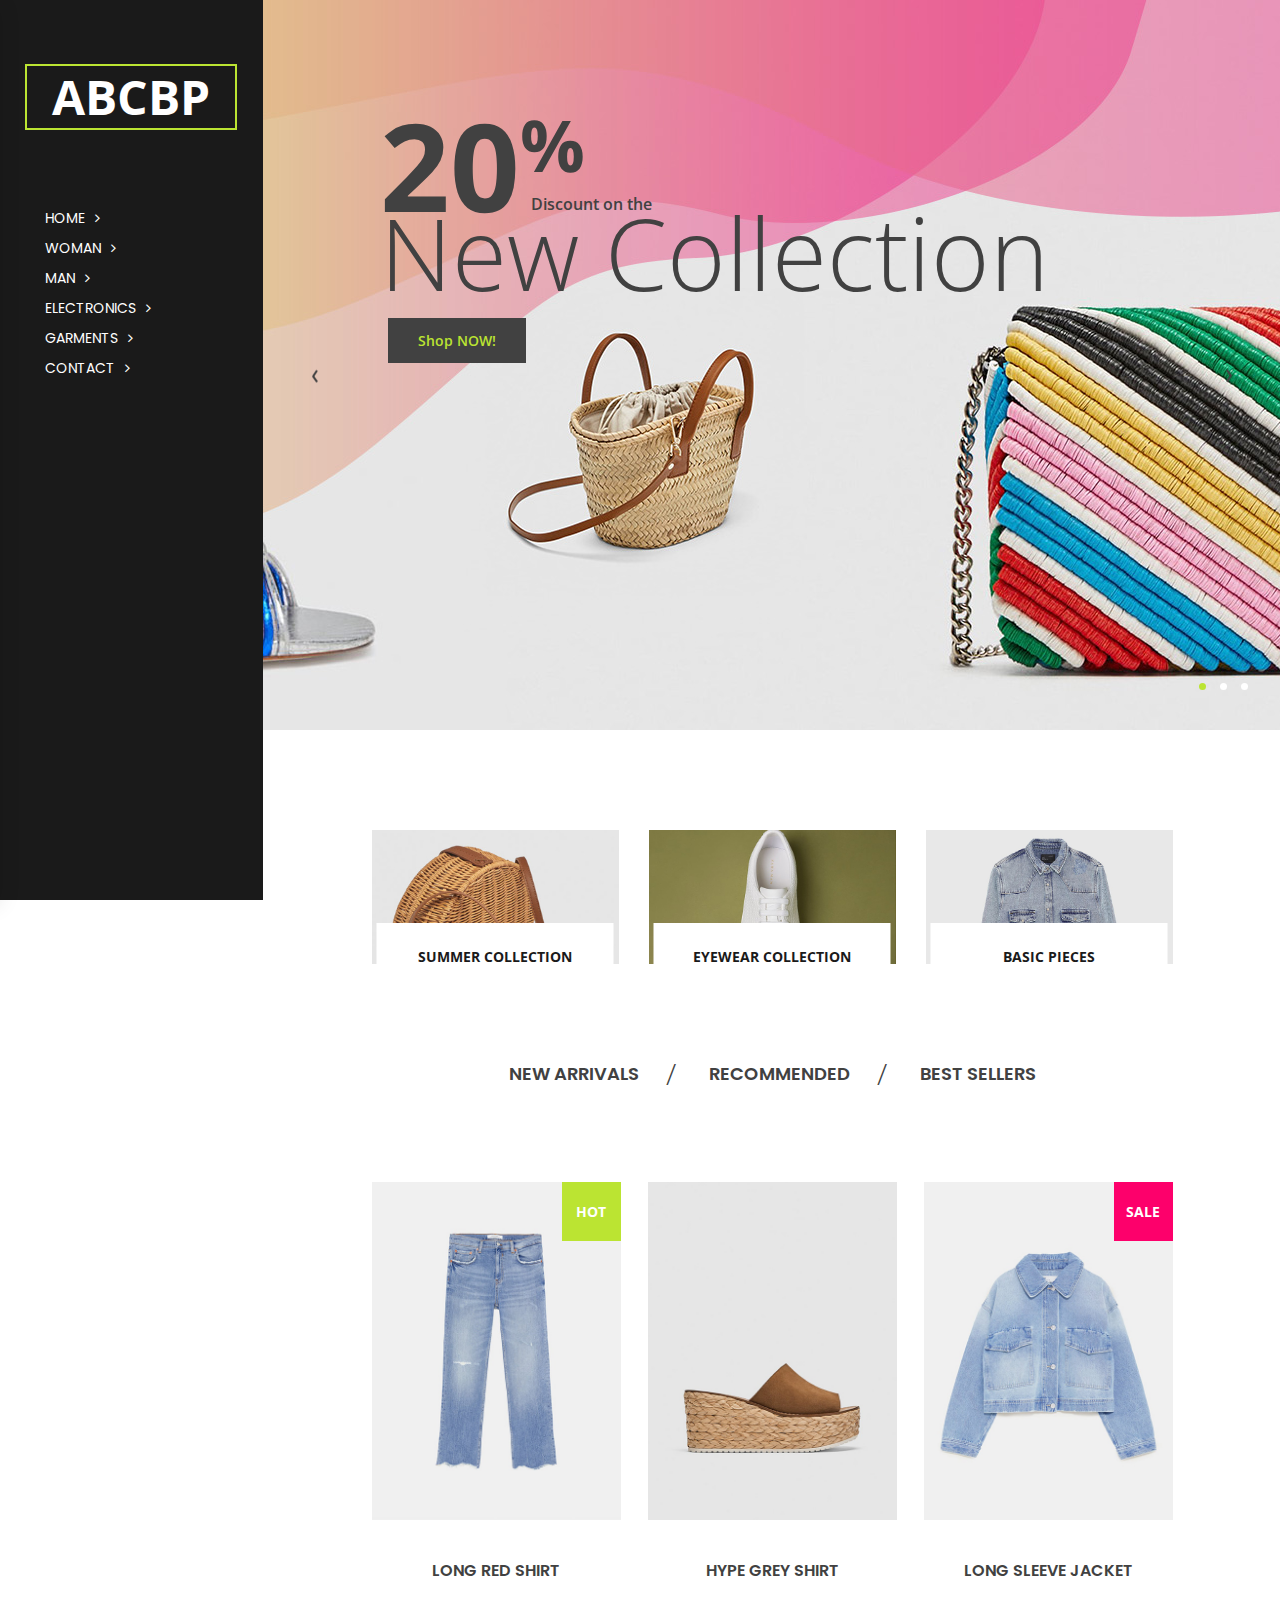
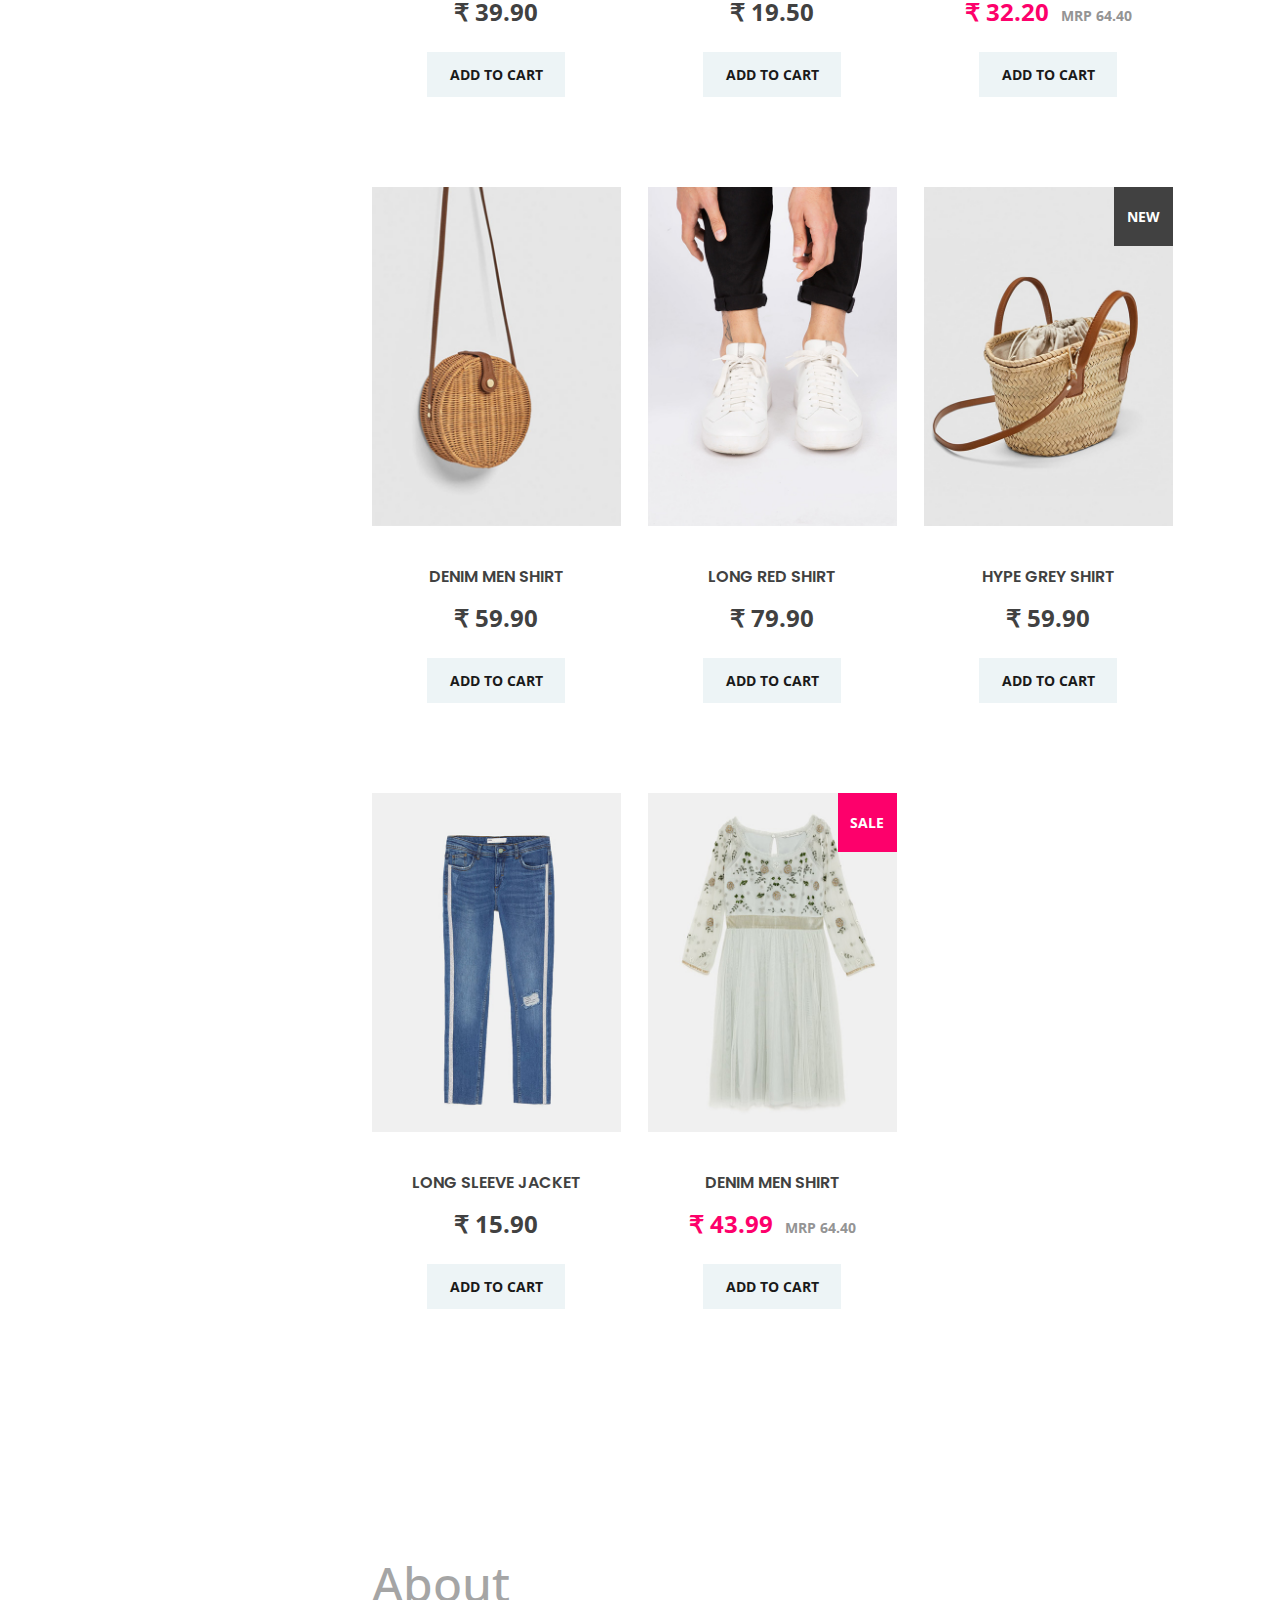
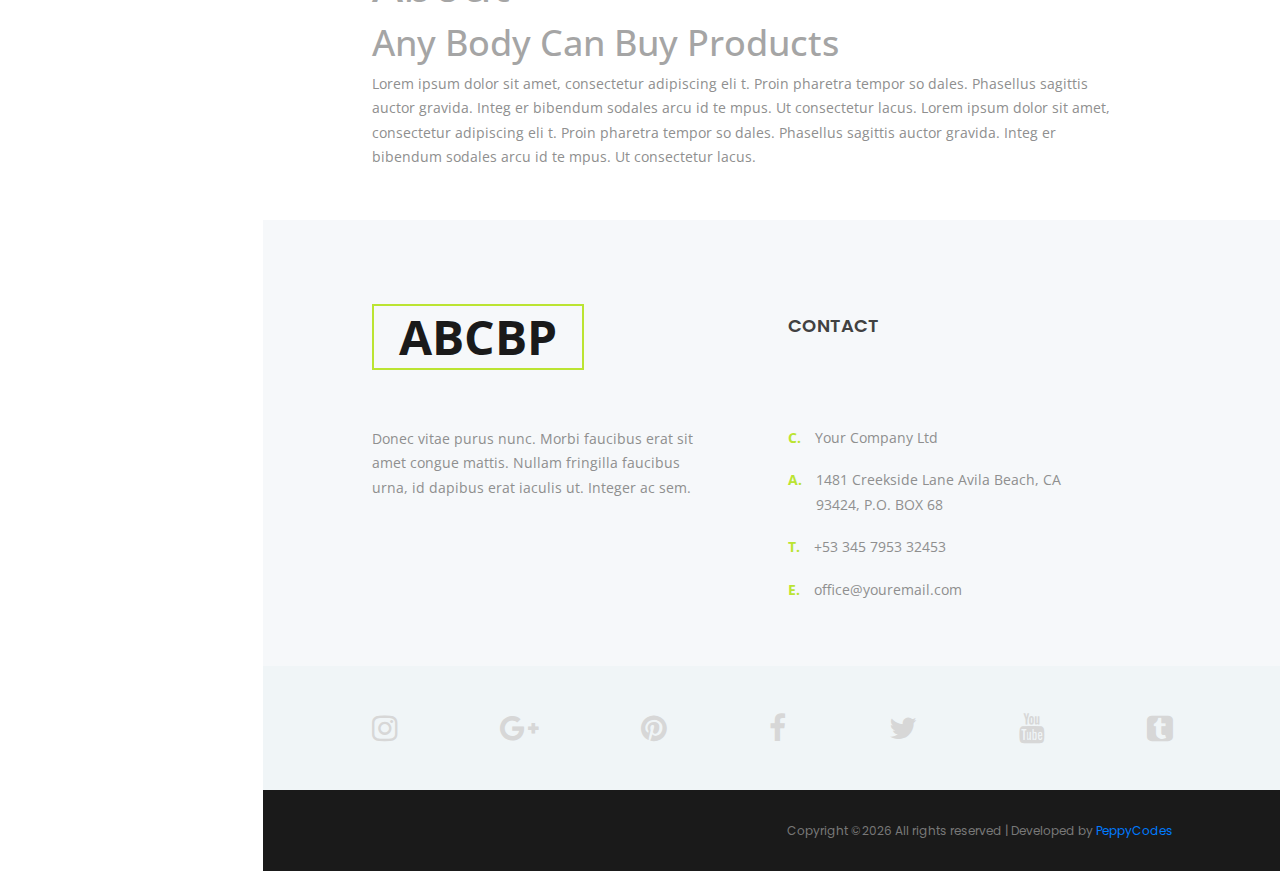
<file: phase1/index.html>
<!DOCTYPE html>
<html lang="en">
<head>
    <title>ABCBP | Any Body Can Buy Producs</title>
    <meta charset="utf-8">
    <meta http-equiv="X-UA-Compatible" content="IE=edge">
    <meta name="description" content="Any Body Can Buy Products">
    <meta name="viewport" content="width=device-width, initial-scale=1">
    <link rel="stylesheet" type="text/css" href="styles/bootstrap-4.1.3/bootstrap.css">
    <link href="plugins/font-awesome-4.7.0/css/font-awesome.min.css" rel="stylesheet" type="text/css">
    <link rel="stylesheet" type="text/css" href="plugins/OwlCarousel2-2.2.1/owl.carousel.css">
    <link rel="stylesheet" type="text/css" href="plugins/OwlCarousel2-2.2.1/owl.theme.default.css">
    <link rel="stylesheet" type="text/css" href="plugins/OwlCarousel2-2.2.1/animate.css">
    <link rel="stylesheet" type="text/css" href="styles/main_styles.css">
    <link rel="stylesheet" type="text/css" href="styles/responsive.css">
<!--    <link rel="stylesheet" type="text/css" href="styles/blog.css">
    <link rel="stylesheet" type="text/css" href="styles/blog_responsive.css">-->
</head>
<body>

<div class="super_container">

    <!-- Header -->

    <header class="header">
        <div class="header_content d-flex flex-row align-items-center justify-content-start">

            <!-- Hamburger -->
            <div class="hamburger menu_mm"><i class="fa fa-bars menu_mm" aria-hidden="true"></i></div>

            <!-- Logo -->
            <div class="header_logo">
                <a href="#">
                    <div><span>ABCBP</span></div>
                </a>
            </div>

            <!-- Navigation -->
            <nav class="header_nav">
                <ul class="d-flex flex-row align-items-center justify-content-start">
                    <li><a href="index.html">home</a></li>
                    <li><a href="#">woman</a></li>
                    <li><a href="#">man</a></li>
                    <li><a href="#">electronics</a></li>
                    <li><a href="#">garments</a></li>
                    <li><a href="#">contact</a></li>
                </ul>
            </nav>


        </div>
    </header>

    <!-- Menu -->

    <div class="menu d-flex flex-column align-items-start justify-content-start menu_mm trans_400">
        <div class="menu_close_container">
            <div class="menu_close">
                <div></div>
                <div></div>
            </div>
        </div>
        <div class="menu_top d-flex flex-row align-items-center justify-content-start">


        </div>
        <nav class="menu_nav">
            <ul class="menu_mm">
                <li class="menu_mm"><a href="index.html">home</a></li>
                <li class="menu_mm"><a href="#">woman</a></li>
                <li class="menu_mm"><a href="#">man</a></li>
                <li class="menu_mm"><a href="#">electronics</a></li>
                <li class="menu_mm"><a href="#">garments</a></li>
                <li class="menu_mm"><a href="#">contact</a></li>
            </ul>
        </nav>
        <div class="menu_extra">
            <div class="menu_social">
                <ul>
                    <li><a href="#"><i class="fa fa-pinterest" aria-hidden="true"></i></a></li>
                    <li><a href="#"><i class="fa fa-facebook" aria-hidden="true"></i></a></li>
                    <li><a href="#"><i class="fa fa-instagram" aria-hidden="true"></i></a></li>
                    <li><a href="#"><i class="fa fa-twitter" aria-hidden="true"></i></a></li>
                </ul>
            </div>
        </div>
    </div>

    <!-- Sidebar -->

    <div class="sidebar">

        <!-- Info -->

        <!-- Logo -->
        <div class="sidebar_logo">
            <a href="#">
                <div><span>ABCBP</span></div>
            </a>
        </div>

        <!-- Sidebar Navigation -->
        <nav class="sidebar_nav">
            <ul>
                <li><a href="index.html">home<i class="fa fa-angle-right" aria-hidden="true"></i></a></li>
                <li><a href="#">woman<i class="fa fa-angle-right" aria-hidden="true"></i></a></li>
                <li><a href="#">man<i class="fa fa-angle-right" aria-hidden="true"></i></a></li>
                <li><a href="#">electronics<i class="fa fa-angle-right" aria-hidden="true"></i></a></li>
                <li><a href="#">garments<i class="fa fa-angle-right" aria-hidden="true"></i></a></li>
                <li><a href="#">contact<i class="fa fa-angle-right" aria-hidden="true"></i></a></li>
            </ul>
        </nav>


    </div>

    <!-- Home -->

    <div class="home">

        <!-- Home Slider -->
        <div class="home_slider_container">
            <div class="owl-carousel owl-theme home_slider">

                <!-- Slide -->
                <div class="owl-item">
                    <div class="background_image" style="background-image:url(images/home_slider_1.jpg)"></div>
                    <div class="home_content_container">
                        <div class="home_content">
                            <div class="home_discount d-flex flex-row align-items-end justify-content-start">
                                <div class="home_discount_num">20</div>
                                <div class="home_discount_text">Discount on the</div>
                            </div>
                            <div class="home_title">New Collection</div>
                            <div class="button button_1 home_button trans_200"><a href="#">Shop NOW!</a>
                            </div>
                        </div>
                    </div>
                </div>

                <!-- Slide -->
                <div class="owl-item">
                    <div class="background_image" style="background-image:url(images/home_slider_1.jpg)"></div>
                    <div class="home_content_container">
                        <div class="home_content">
                            <div class="home_discount d-flex flex-row align-items-end justify-content-start">
                                <div class="home_discount_num">20</div>
                                <div class="home_discount_text">Discount on the</div>
                            </div>
                            <div class="home_title">New Collection</div>
                            <div class="button button_1 home_button trans_200"><a href="#">Shop NOW!</a>
                            </div>
                        </div>
                    </div>
                </div>

                <!-- Slide -->
                <div class="owl-item">
                    <div class="background_image" style="background-image:url(images/home_slider_1.jpg)"></div>
                    <div class="home_content_container">
                        <div class="home_content">
                            <div class="home_discount d-flex flex-row align-items-end justify-content-start">
                                <div class="home_discount_num">20</div>
                                <div class="home_discount_text">Discount on the</div>
                            </div>
                            <div class="home_title">New Collection</div>
                            <div class="button button_1 home_button trans_200"><a href="#">Shop NOW!</a>
                            </div>
                        </div>
                    </div>
                </div>

            </div>

            <!-- Home Slider Navigation -->
            <div class="home_slider_nav home_slider_prev trans_200">
                <div class=" d-flex flex-column align-items-center justify-content-center"><img src="images/prev.png"
                                                                                                alt=""></div>
            </div>
            <div class="home_slider_nav home_slider_next trans_200">
                <div class=" d-flex flex-column align-items-center justify-content-center"><img src="images/next.png"
                                                                                                alt=""></div>
            </div>

        </div>
    </div>

    <!-- Boxes -->

    <div class="boxes">
        <div class="section_container">
            <div class="container">
                <div class="row">

                    <!-- Box -->
                    <div class="col-lg-4 box_col">
                        <div class="box">
                            <div class="box_image"><img src="images/box_1.jpg" alt=""></div>
                            <div class="box_title trans_200"><a href="#">summer collection</a></div>
                        </div>
                    </div>

                    <!-- Box -->
                    <div class="col-lg-4 box_col">
                        <div class="box">
                            <div class="box_image"><img src="images/box_2.jpg" alt=""></div>
                            <div class="box_title trans_200"><a href="#">eyewear collection</a></div>
                        </div>
                    </div>

                    <!-- Box -->
                    <div class="col-lg-4 box_col">
                        <div class="box">
                            <div class="box_image"><img src="images/box_3.jpg" alt=""></div>
                            <div class="box_title trans_200"><a href="#">basic pieces</a></div>
                        </div>
                    </div>

                </div>
            </div>
        </div>
    </div>

    <!-- Categories -->

    <div class="categories">
        <div class="section_container">
            <div class="container">
                <div class="row">
                    <div class="col text-center">
                        <div class="categories_list_container">
                            <ul class="categories_list d-flex flex-row align-items-center justify-content-start">
                                <li><a href="#">new arrivals</a></li>
                                <li><a href="#">recommended</a></li>
                                <li><a href="#">best sellers</a></li>
                            </ul>
                        </div>
                    </div>
                </div>
            </div>
        </div>
    </div>

    <!-- Products -->

    <div class="products">
        <div class="section_container">
            <div class="container">
                <div class="row">
                    <div class="col">
                        <div class="products_container grid">

                            <!-- Product -->
                            <div class="product grid-item hot">
                                <div class="product_inner">
                                    <div class="product_image">
                                        <img src="images/product_1.jpg" alt="">
                                        <div class="product_tag">hot</div>
                                    </div>
                                    <div class="product_content text-center">
                                        <div class="product_title"><a href="#">long red shirt</a></div>
                                        <div class="product_price">&#x20B9 39.90</div>
                                        <div class="product_button ml-auto mr-auto trans_200"><a href="#">add to
                                            cart</a></div>
                                    </div>
                                </div>
                            </div>

                            <!-- Product -->
                            <div class="product grid-item">
                                <div class="product_inner">
                                    <div class="product_image"><img src="images/product_2.jpg" alt=""></div>
                                    <div class="product_content text-center">
                                        <div class="product_title"><a href="#">hype grey shirt</a></div>
                                        <div class="product_price">&#x20B9 19.50</div>
                                        <div class="product_button ml-auto mr-auto trans_200"><a href="#">add to
                                            cart</a></div>
                                    </div>
                                </div>
                            </div>

                            <!-- Product -->
                            <div class="product grid-item sale">
                                <div class="product_inner">
                                    <div class="product_image">
                                        <img src="images/product_3.jpg" alt="">
                                        <div class="product_tag">sale</div>
                                    </div>
                                    <div class="product_content text-center">
                                        <div class="product_title"><a href="#">long sleeve jacket</a></div>
                                        <div class="product_price">&#x20B9 32.20<span>MRP 64.40</span></div>
                                        <div class="product_button ml-auto mr-auto trans_200"><a href="#">add to
                                            cart</a></div>
                                    </div>
                                </div>
                            </div>

                            <!-- Product -->
                            <div class="product grid-item">
                                <div class="product_inner">
                                    <div class="product_image">
                                        <img src="images/product_4.jpg" alt="">
                                    </div>
                                    <div class="product_content text-center">
                                        <div class="product_title"><a href="#">denim men shirt</a></div>
                                        <div class="product_price">&#x20B9 59.90</div>
                                        <div class="product_button ml-auto mr-auto trans_200"><a href="#">add to
                                            cart</a></div>
                                    </div>
                                </div>
                            </div>

                            <!-- Product -->
                            <div class="product grid-item">
                                <div class="product_inner">
                                    <div class="product_image">
                                        <img src="images/product_5.jpg" alt="">
                                    </div>
                                    <div class="product_content text-center">
                                        <div class="product_title"><a href="#">long red shirt</a></div>
                                        <div class="product_price">&#x20B9 79.90</div>
                                        <div class="product_button ml-auto mr-auto trans_200"><a href="#">add to
                                            cart</a></div>
                                    </div>
                                </div>
                            </div>

                            <!-- Product -->
                            <div class="product grid-item new">
                                <div class="product_inner">
                                    <div class="product_image">
                                        <img src="images/product_6.jpg" alt="">
                                        <div class="product_tag">new</div>
                                    </div>
                                    <div class="product_content text-center">
                                        <div class="product_title"><a href="#">hype grey shirt</a></div>
                                        <div class="product_price">&#x20B9 59.90</div>
                                        <div class="product_button ml-auto mr-auto trans_200"><a href="#">add to
                                            cart</a></div>
                                    </div>
                                </div>
                            </div>

                            <!-- Product -->
                            <div class="product grid-item">
                                <div class="product_inner">
                                    <div class="product_image">
                                        <img src="images/product_7.jpg" alt="">
                                    </div>
                                    <div class="product_content text-center">
                                        <div class="product_title"><a href="#">long sleeve jacket</a></div>
                                        <div class="product_price">&#x20B9 15.90</div>
                                        <div class="product_button ml-auto mr-auto trans_200"><a href="#">add to
                                            cart</a></div>
                                    </div>
                                </div>
                            </div>

                            <!-- Product -->
                            <div class="product grid-item sale">
                                <div class="product_inner">
                                    <div class="product_image">
                                        <img src="images/product_8.jpg" alt="">
                                        <div class="product_tag">sale</div>
                                    </div>
                                    <div class="product_content text-center">
                                        <div class="product_title"><a href="#">denim men shirt</a></div>
                                        <div class="product_price">&#x20B9 43.99<span>MRP 64.40</span></div>
                                        <div class="product_button ml-auto mr-auto trans_200"><a href="#">add to
                                            cart</a></div>
                                    </div>
                                </div>
                            </div>

                        </div>
                    </div>
                </div>
            </div>
        </div>
    </div>


    <!-- Blog -->

    <div class="blog">
        <div class="section_container">
            <div class="container">
                <div class="row">
                    <div class="col">


                        <div class=" footer_col">
                            <div class="footer_about">
                                <!-- Logo -->

                                <div class="footer_about_text">
                                    <h1>About</h1>
                                    <h2>Any Body Can Buy Products</h2>
                                    <p>Lorem ipsum dolor sit amet, consectetur adipiscing eli t. Proin pharetra tempor so dales. Phasellus sagittis auctor gravida. Integ er bibendum sodales arcu id te mpus. Ut consectetur lacus. Lorem ipsum dolor sit amet, consectetur adipiscing eli t. Proin pharetra tempor so dales. Phasellus sagittis auctor gravida. Integ er bibendum sodales arcu id te mpus. Ut consectetur lacus.</p>
                                </div>
                                <div class="cards">
                                    <!--          <ul class="d-flex flex-row align-items-center justify-content-start">
                                                  <li><a href="#"><img src="images/card_1.jpg" alt=""></a></li>
                                                  <li><a href="#"><img src="images/card_2.jpg" alt=""></a></li>
                                                  <li><a href="#"><img src="images/card_3.jpg" alt=""></a></li>
                                                  <li><a href="#"><img src="images/card_4.jpg" alt=""></a></li>
                                                  <li><a href="#"><img src="images/card_5.jpg" alt=""></a></li>
                                              </ul>-->
                                </div>
                            </div>
                        </div>

                    </div>
                </div>

            </div>
        </div>
    </div>


    <!-- Footer -->

    <footer class="footer">
        <div class="footer_content">
            <div class="section_container">
                <div class="container">
                    <div class="row">

                        <!-- About -->
                        <div class="col-xxl-5 col-md-6 footer_col">
                            <div class="footer_about">
                                <!-- Logo -->
                                <div class="footer_logo">
                                    <a href="#">
                                        <div><span>ABCBP</span></div>
                                    </a>
                                </div>
                                <div class="footer_about_text">
                                    <p>Donec vitae purus nunc. Morbi faucibus erat sit amet congue mattis. Nullam
                                        fringilla faucibus urna, id dapibus erat iaculis ut. Integer ac sem.</p>
                                </div>
                                <div class="cards">
                                    <!--          <ul class="d-flex flex-row align-items-center justify-content-start">
                                                  <li><a href="#"><img src="images/card_1.jpg" alt=""></a></li>
                                                  <li><a href="#"><img src="images/card_2.jpg" alt=""></a></li>
                                                  <li><a href="#"><img src="images/card_3.jpg" alt=""></a></li>
                                                  <li><a href="#"><img src="images/card_4.jpg" alt=""></a></li>
                                                  <li><a href="#"><img src="images/card_5.jpg" alt=""></a></li>
                                              </ul>-->
                                </div>
                            </div>
                        </div>


                        <!-- Contact -->
                        <div class="col-xxl-6 col-md-6 footer_col">
                            <div class="footer_contact">
                                <div class="footer_title">contact</div>
                                <div class="footer_contact_list">
                                    <ul>
                                        <li class="d-flex flex-row align-items-start justify-content-start">
                                            <span>C.</span>
                                            <div>Your Company Ltd</div>
                                        </li>
                                        <li class="d-flex flex-row align-items-start justify-content-start">
                                            <span>A.</span>
                                            <div>1481 Creekside Lane Avila Beach, CA 93424, P.O. BOX 68</div>
                                        </li>
                                        <li class="d-flex flex-row align-items-start justify-content-start">
                                            <span>T.</span>
                                            <div>+53 345 7953 32453</div>
                                        </li>
                                        <li class="d-flex flex-row align-items-start justify-content-start">
                                            <span>E.</span>
                                            <div>office@youremail.com</div>
                                        </li>
                                    </ul>
                                </div>
                            </div>
                        </div>
                    </div>
                </div>
            </div>
        </div>

        <!-- Social -->
        <div class="footer_social">
            <div class="section_container">
                <div class="container">
                    <div class="row">
                        <div class="col">
                            <div class="footer_social_container d-flex flex-row align-items-center justify-content-between">
                                <!-- Instagram -->
                                <a href="#">
                                    <div class="footer_social_item d-flex flex-row align-items-center justify-content-start">
                                        <div class="footer_social_icon"><i class="fa fa-instagram"
                                                                           aria-hidden="true"></i></div>
                                        <div class="footer_social_title">instagram</div>
                                    </div>
                                </a>
                                <!-- Google + -->
                                <a href="#">
                                    <div class="footer_social_item d-flex flex-row align-items-center justify-content-start">
                                        <div class="footer_social_icon"><i class="fa fa-google-plus"
                                                                           aria-hidden="true"></i></div>
                                        <div class="footer_social_title">google +</div>
                                    </div>
                                </a>
                                <!-- Pinterest -->
                                <a href="#">
                                    <div class="footer_social_item d-flex flex-row align-items-center justify-content-start">
                                        <div class="footer_social_icon"><i class="fa fa-pinterest"
                                                                           aria-hidden="true"></i></div>
                                        <div class="footer_social_title">pinterest</div>
                                    </div>
                                </a>
                                <!-- Facebook -->
                                <a href="#">
                                    <div class="footer_social_item d-flex flex-row align-items-center justify-content-start">
                                        <div class="footer_social_icon"><i class="fa fa-facebook"
                                                                           aria-hidden="true"></i></div>
                                        <div class="footer_social_title">facebook</div>
                                    </div>
                                </a>
                                <!-- Twitter -->
                                <a href="#">
                                    <div class="footer_social_item d-flex flex-row align-items-center justify-content-start">
                                        <div class="footer_social_icon"><i class="fa fa-twitter" aria-hidden="true"></i>
                                        </div>
                                        <div class="footer_social_title">twitter</div>
                                    </div>
                                </a>
                                <!-- YouTube -->
                                <a href="#">
                                    <div class="footer_social_item d-flex flex-row align-items-center justify-content-start">
                                        <div class="footer_social_icon"><i class="fa fa-youtube" aria-hidden="true"></i>
                                        </div>
                                        <div class="footer_social_title">youtube</div>
                                    </div>
                                </a>
                                <!-- Tumblr -->
                                <a href="#">
                                    <div class="footer_social_item d-flex flex-row align-items-center justify-content-start">
                                        <div class="footer_social_icon"><i class="fa fa-tumblr-square"
                                                                           aria-hidden="true"></i></div>
                                        <div class="footer_social_title">tumblr</div>
                                    </div>
                                </a>
                            </div>
                        </div>
                    </div>
                </div>
            </div>
        </div>

        <!-- Credits -->
        <div class="credits">
            <div class="section_container">
                <div class="container">
                    <div class="row">
                        <div class="col">
                            <div class="credits_content d-flex flex-row align-items-center justify-content-end">
                                <div class="credits_text">
                                    <!-- Link back to PeppyCodes can't be removed. Template is licensed under CC BY 3.0. -->
                                    Copyright &copy;<script>document.write(new Date().getFullYear());</script>
                                    All rights reserved | Developed by <a href="http://www.PeppyCodes.com"
                                                                          target="_blank">PeppyCodes</a>
                                    <!-- Link back to PeppyCodes can't be removed. Template is licensed under CC BY 3.0. -->
                                </div>
                            </div>
                        </div>
                    </div>
                </div>
            </div>
        </div>
    </footer>

</div>

<script src="js/jquery-3.2.1.min.js"></script>
<script src="styles/bootstrap-4.1.3/popper.js"></script>
<script src="styles/bootstrap-4.1.3/bootstrap.min.js"></script>
<script src="plugins/greensock/TweenMax.min.js"></script>
<script src="plugins/greensock/TimelineMax.min.js"></script>
<script src="plugins/scrollmagic/ScrollMagic.min.js"></script>
<script src="plugins/greensock/animation.gsap.min.js"></script>
<script src="plugins/greensock/ScrollToPlugin.min.js"></script>
<script src="plugins/OwlCarousel2-2.2.1/owl.carousel.js"></script>
<script src="plugins/easing/easing.js"></script>
<script src="plugins/parallax-js-master/parallax.min.js"></script>
<script src="plugins/Isotope/isotope.pkgd.min.js"></script>
<script src="plugins/Isotope/fitcolumns.js"></script>
<script src="js/custom.js"></script>
</body>
</html>


<!--1 Hour-->
</file>
<file: phase1/styles/main_styles.css>
@charset "utf-8";
/* CSS Document */

/******************************

[Table of Contents]

1. Fonts
2. Body and some general stuff
3. Sidebar
4. Header
5. Menu
6. Home
7. Boxes
8. Categories
9. Products
10. Newsletter
11. Footer


******************************/

/***********
1. Fonts
***********/

@import url('https://fonts.googleapis.com/css?family=Open+Sans:300,400,600,700,800|Poppins:300,400,500,600,700,800,900');

/*********************************
2. Body and some general stuff
*********************************/

*
{
	margin: 0;
	padding: 0;
	-webkit-font-smoothing: antialiased;
	-webkit-text-shadow: rgba(0,0,0,.01) 0 0 1px;
	text-shadow: rgba(0,0,0,.01) 0 0 1px;
}
body
{
	font-family: 'Open Sans', sans-serif;
	font-size: 14px;
	font-weight: 400;
	background: #FFFFFF;
	color: #a5a5a5;
}
div
{
	display: block;
	position: relative;
	-webkit-box-sizing: border-box;
    -moz-box-sizing: border-box;
    box-sizing: border-box;
}
ul
{
	list-style: none;
	margin-bottom: 0px;
}
p
{
	font-family: 'Open Sans', sans-serif;
	font-size: 14px;
	line-height: 1.75;
	font-weight: 400;
	color: #8f8f8f;
	-webkit-font-smoothing: antialiased;
	-webkit-text-shadow: rgba(0,0,0,.01) 0 0 1px;
	text-shadow: rgba(0,0,0,.01) 0 0 1px;
}
p a
{
	display: inline;
	position: relative;
	color: inherit;
	border-bottom: solid 1px #ffa07f;
	-webkit-transition: all 200ms ease;
	-moz-transition: all 200ms ease;
	-ms-transition: all 200ms ease;
	-o-transition: all 200ms ease;
	transition: all 200ms ease;
}
p:last-of-type
{
	margin-bottom: 0;
}
a, a:hover, a:visited, a:active, a:link
{
	text-decoration: none;
	-webkit-font-smoothing: antialiased;
	-webkit-text-shadow: rgba(0,0,0,.01) 0 0 1px;
	text-shadow: rgba(0,0,0,.01) 0 0 1px;
}
p a:active
{
	position: relative;
	color: #FF6347;
}
p a:hover
{
	color: #FFFFFF;
	background: #ffa07f;
}
p a:hover::after
{
	opacity: 0.2;
}
::selection
{
	background: rgba(187,228,50,0.75);
	color: #FFFFFF;
}
p::selection
{
	
}
h1{font-size: 48px;}
h2{font-size: 36px;}
h3{font-size: 24px;}
h4{font-size: 18px;}
h5{font-size: 14px;}
h1, h2, h3, h4, h5, h6
{
	font-family: 'Open Sans', sans-serif;
	-webkit-font-smoothing: antialiased;
	-webkit-text-shadow: rgba(0,0,0,.01) 0 0 1px;
	text-shadow: rgba(0,0,0,.01) 0 0 1px;
}
h1::selection, 
h2::selection, 
h3::selection, 
h4::selection, 
h5::selection, 
h6::selection
{
	
}
.form-control
{
	color: #db5246;
}
section
{
	display: block;
	position: relative;
	box-sizing: border-box;
}
.clear
{
	clear: both;
}
.clearfix::before, .clearfix::after
{
	content: "";
	display: table;
}
.clearfix::after
{
	clear: both;
}
.clearfix
{
	zoom: 1;
}
.float_left
{
	float: left;
}
.float_right
{
	float: right;
}
.trans_200
{
	-webkit-transition: all 200ms ease;
	-moz-transition: all 200ms ease;
	-ms-transition: all 200ms ease;
	-o-transition: all 200ms ease;
	transition: all 200ms ease;
}
.trans_300
{
	-webkit-transition: all 300ms ease;
	-moz-transition: all 300ms ease;
	-ms-transition: all 300ms ease;
	-o-transition: all 300ms ease;
	transition: all 300ms ease;
}
.trans_400
{
	-webkit-transition: all 400ms ease;
	-moz-transition: all 400ms ease;
	-ms-transition: all 400ms ease;
	-o-transition: all 400ms ease;
	transition: all 400ms ease;
}
.trans_500
{
	-webkit-transition: all 500ms ease;
	-moz-transition: all 500ms ease;
	-ms-transition: all 500ms ease;
	-o-transition: all 500ms ease;
	transition: all 500ms ease;
}
.fill_height
{
	height: 100%;
}
.super_container
{
	width: 100%;
	overflow: hidden;
	padding-left: 263px;
}
.prlx_parent
{
	overflow: hidden;
}
.prlx
{
	height: 130% !important;
}
.parallax-window
{
    min-height: 400px;
    background: transparent;
}
.parallax_background
{
	position: absolute;
	top: 0;
	left: 0;
	width: 100%;
	height: 100%;
}
.background_image
{
	position: absolute;
	top: 0;
	left: 0;
	width: 100%;
	height: 100%;
	background-repeat: no-repeat;
	background-size: cover;
	background-position: center center;
}
.nopadding
{
	padding: 0px !important;
}
.section_container
{
	padding-left: 109px;
	padding-right: 107px;
}
.section_container .container
{
	max-width: 100%;
	padding-left: 0;
	padding-right: 0;
}
.button_1
{
	width: 138px;
	height: 45px;
	background: #414141;
	text-align: center;
}
.button_1 a
{
	display: block;
	line-height: 45px;
	color: #bbe432;
	font-size: 14px;
	font-weight: 600;
}
.button_1:hover
{
	background: #bbe432;
}
.button_1:hover a
{
	color: #414141;
}

/*********************************
3. Sidebar
*********************************/

.sidebar
{
	position: fixed;
	top: 0;
	left: 0;
	width: 263px;
	height: 100vh;
	background: #1a1a1a;
	z-index: 100;
}
.info
{
	width: 100%;
}
.info_content
{
	padding-left: 21px;
	padding-top: 23px;
}
.info_languages
{
	cursor: pointer;
	padding-bottom: 5px;
	padding-right: 20px;
}
.info_languages::after
{
	display: block;
	position: absolute;
	top: calc(50% - 1px);
	-webkit-transform: translateY(-50%);
	-moz-transform: translateY(-50%);
	-ms-transform: translateY(-50%);
	-o-transform: translateY(-50%);
	transform: translateY(-50%);
	right: 0;
	width: 2px;
	height: 10px;
	background: #FFFFFF;
	content: '';
}
.language_flag
{
	display: inline-block;
	width: 20px;
	height: 12px;
	margin-right: 6px;
	vertical-align: center;
}
.language_flag img
{
	max-width: 100%;
}
.dropdown_text
{
	display: inline-block;
	font-family: 'Poppins', sans-serif;
	font-size: 14px;
	font-weight: 400;
	color: #FFFFFF;
	text-transform: uppercase;
	line-height: 0.75;
	vertical-align: center;
	margin-right: 15px;
	-webkit-transform: translateY(1px);
	-moz-transform: translateY(1px);
	-ms-transform: translateY(1px);
	-o-transform: translateY(1px);
	transform: translateY(1px);
	-webkit-transition: all 200ms ease;
	-moz-transition: all 200ms ease;
	-ms-transition: all 200ms ease;
	-o-transition: all 200ms ease;
	transition: all 200ms ease;
}
.has_children
{
	z-index: 1;
}
.has_children:hover > .dropdown_text,
.has_children ul .dropdown_text:hover
{
	color: #bbe432;
}
.dropdown_arrow
{
	display: inline-block;
	vertical-align: center;
}
.dropdown_arrow i
{
	font-size: 12px;
	color: #FFFFFF;
}
.has_children ul
{
	position: absolute;
	top: 100%;
	right: 0;
	visibility: hidden;
	opacity: 0;
	padding-top: 10px;
	padding-bottom: 15px;
	padding-right: 15px;
	padding-left: 15px;
	background: #1a1a1a;
	-webkit-transform: translateY(15px);
	-moz-transform: translateY(15px);
	-ms-transform: translateY(15px);
	-o-transform: translateY(15px);
	transform: translateY(15px);
	-webkit-transition: all 200ms ease;
	-moz-transition: all 200ms ease;
	-ms-transition: all 200ms ease;
	-o-transition: all 200ms ease;
	transition: all 200ms ease;
}
.has_children:hover ul
{
	visibility: visible;
	opacity: 1;
	-webkit-transform: translateY(0px);
	-moz-transform: translateY(0px);
	-ms-transform: translateY(0px);
	-o-transform: translateY(0px);
	transform: translateY(0px);
}
.has_children:hover i
{
	color: #bbe432;
}
.has_children ul li:not(:last-child)
{
	margin-bottom: 8px;
}
.has_children ul li a
{
	display: block;
}
.has_children ul li a .dropdown_text
{
	margin-right: 0;
}
.info_currencies
{
	margin-left: 28px;
	padding-bottom: 5px;
	cursor: pointer;
}
.sidebar_logo
{
	padding-left: 25px;
	padding-right: 26px;
	margin-top: 64px;
}
.sidebar_logo a
{
	display: block;
}
.sidebar_logo a > div
{
	border: solid 2px #bbe432;
	padding-top: 13px;
	padding-bottom: 13px;
	text-align: center;
	font-size: 48px;
	font-weight: 700;
	line-height: 0.75;
	color: #bbe432;
}
.sidebar_logo a > div span
{
	text-transform: uppercase;
	color: #FFFFFF;
}
/* Navigation */
.sidebar_nav
{
	padding-left: 45px;
	margin-top: 77px;
}
.sidebar_nav ul
{
	display: inline-block;
}
.sidebar_nav ul li:not(:last-child)
{
	margin-bottom: 8px;
}
.sidebar_nav ul li a
{
	font-family: 'Poppins', sans-serif;
	font-size: 14px;
	font-weight: 400;
	color: #FFFFFF;
	text-transform: uppercase;
	-webkit-transition: all 500ms ease;
	-moz-transition: all 500ms ease;
	-ms-transition: all 500ms ease;
	-o-transition: all 500ms ease;
	transition: all 500ms ease;
}
.sidebar_nav ul li a i
{
	margin-left: 10px;
	-webkit-transition: all 500ms ease;
	-moz-transition: all 500ms ease;
	-ms-transition: all 500ms ease;
	-o-transition: all 500ms ease;
	transition: all 500ms ease;
}
.sidebar_nav ul li a:hover
{
	color: #bbe432;
}
.sidebar_nav ul li:hover a i
{
	color: #bbe432;
	-webkit-transform: translateX(10px);
	-moz-transform: translateX(10px);
	-ms-transform: translateX(10px);
	-o-transform: translateX(10px);
	transform: translateX(10px);
}
/*Search*/
.search
{
	width: 100%;
	height: 45px;
	background: transparent;
	padding-left: 45px;
	padding-right: 43px;
	margin-top: 58px;
}
.search_form
{
	display: block;
	position: relative;
}
.search_input
{
	width: 100%;
	height: 45px;
	background: transparent;
	border: none;
	outline: none;
	border-bottom: solid 1px #cacaca;
	color: #FFFFFF;
	-webkit-transition: all 200ms ease;
	-moz-transition: all 200ms ease;
	-ms-transition: all 200ms ease;
	-o-transition: all 200ms ease;
	transition: all 200ms ease;
}
.search_input:focus,
.search_input:hover
{
	border-bottom: solid 1px #bbe432;
}
.search_button
{
	position: absolute;
	top: 0;
	right: 0;
	width: 26px;
	height: 45px;
	background: transparent;
	border: none;
	outline: none;
	color: #FFFFFF;
	cursor: pointer;
	-webkit-transition: all 200ms ease;
	-moz-transition: all 200ms ease;
	-ms-transition: all 200ms ease;
	-o-transition: all 200ms ease;
	transition: all 200ms ease;
}
.search_button:hover
{
	color: #bbe432;
}
.search_button:active
{
	border: none;
	outline: none;
}
.search_input::-webkit-input-placeholder
{
	font-family: 'Poppins', sans-serif;
	font-size: 12px !important;
	font-weight: 400 !important;
	font-style: italic;
	color: #7f7d7d !important;
}
.search_input:-moz-placeholder
{
	font-family: 'Poppins', sans-serif;
	font-size: 12px !important;
	font-weight: 400 !important;
	font-style: italic;
	color: #7f7d7d !important;
}
.search_input::-moz-placeholder
{
	font-family: 'Poppins', sans-serif;
	font-size: 12px !important;
	font-weight: 400 !important;
	font-style: italic;
	color: #7f7d7d !important;
} 
.search_input:-ms-input-placeholder
{ 
	font-family: 'Poppins', sans-serif;
	font-size: 12px !important;
	font-weight: 400 !important;
	font-style: italic;
	color: #7f7d7d !important;
}
.search_input::input-placeholder
{
	font-family: 'Poppins', sans-serif;
	font-size: 12px !important;
	font-weight: 400 !important;
	font-style: italic;
	color: #7f7d7d !important;
}
/* Cart */
.cart
{
	padding-left: 45px;
	padding-right: 43px;
	margin-top: 78px;
}
.cart_icon
{
	width: 26px;
	height: 32px;
}
.cart_icon a
{
	display: block;
	position: relative;
}
.cart_icon a img
{
	max-width: 100%;
}
.cart_num
{
	position: absolute;
	top: 17px;
	left: -11px;
	width: 23px;
	height: 23px;
	border-radius: 50%;
	background: #bbe432;
	text-align: center;
	line-height: 23px;
	font-size: 12px;
	font-weight: 600;
	color: #FFFFFF;
}
.cart_text
{
	font-size: 14px;
	font-weight: 700;
	color: #FFFFFF;
	text-transform: uppercase;
	margin-left: 24px;
}
.cart_price
{
	font-size: 14px;
	font-weight: 400;
	color: #FFFFFF;
	margin-left: 21px;
}

/*********************************
4. Header
*********************************/

.header
{
	display: none;
	position: fixed;
	top: 0;
	left: 0;
	width: 100vw;
	height: 70px;
	background: #1a1a1a;
	z-index: 100;
}
.header_content
{
	width: 100%;
	height: 100%;
}
/* Logo */
.header_logo
{
	margin-left: 50px;
}
.header_logo a
{
	display: block;
}
.header_logo a > div
{
	border: solid 2px #bbe432;
	padding-top: 13px;
	padding-bottom: 13px;
	text-align: center;
	font-size: 18px;
	font-weight: 700;
	line-height: 0.75;
	color: #bbe432;
	padding-left: 14px;
	padding-right: 16px;
}
.header_logo a > div span
{
	text-transform: uppercase;
	color: #FFFFFF;
}
/* Navigation */
.header_nav
{
	margin-left: 55px;
	-webkit-transform: translateY(2px);
	-moz-transform: translateY(2px);
	-ms-transform: translateY(2px);
	-o-transform: translateY(2px);
	transform: translateY(2px);
}
.header_nav ul li:not(:last-child)
{
	margin-right: 25px;
}
.header_nav ul li a
{
	font-size: 14px;
	font-weight: 600;
	color: #FFFFFF;
	text-transform: uppercase;
	-webkit-transition: all 200ms ease;
	-moz-transition: all 200ms ease;
	-ms-transition: all 200ms ease;
	-o-transition: all 200ms ease;
	transition: all 200ms ease;
}
.header_nav ul li a:hover
{
	color: #bbe432;
}
.header_extra
{
	-webkit-transform: translateY(4px);
	-moz-transform: translateY(4px);
	-ms-transform: translateY(4px);
	-o-transform: translateY(4px);
	transform: translateY(4px);
}
/* Cart */
.header .cart
{
	margin-right: 60px;
	margin-left: 40px;
	margin-top: -7px;
	padding-left: 5px;
	padding-right: 5px;
}
/* Hamburger */
.hamburger
{
	display: none;
	margin-left: 50px;
	cursor: pointer;
	-webkit-transform: translateY(3px);
	-moz-transform: translateY(3px);
	-ms-transform: translateY(3px);
	-o-transform: translateY(3px);
	transform: translateY(3px);
}
.hamburger i
{
	font-size: 20px;
	color: #FFFFFF;
	-webkit-transition: all 200ms ease;
	-moz-transition: all 200ms ease;
	-ms-transition: all 200ms ease;
	-o-transition: all 200ms ease;
	transition: all 200ms ease;
}
.hamburger:hover i
{
	color: #bbe432;
}

/*********************************
5. Menu
*********************************/

.menu
{
	position: fixed;
	top: 0;
	left: -400px;
	width: 400px;
	height: 100vh;
	background: #1a1a1a;
	z-index: 101;
	padding-right: 60px;
	padding-top: 87px;
	padding-left: 50px;
	box-shadow: 0px 5px 20px rgba(0,0,0,0.1);
}
.menu.active
{
	left: 0;
}
.menu_close_container
{
	position: absolute;
	top: 30px;
	right: 60px;
	width: 18px;
	height: 18px;
	transform-origin: center center;
	-webkit-transform: rotate(45deg);
	-moz-transform: rotate(45deg);
	-ms-transform: rotate(45deg);
	-o-transform: rotate(45deg);
	transform: rotate(45deg);
	cursor: pointer;
}
.menu_close
{
	width: 100%;
	height: 100%;
	transform-style: preserve-3D;
}
.menu_close div
{
	width: 100%;
	height: 2px;
	background: #FFFFFF;
	top: 8px;
	-webkit-transition: all 200ms ease;
	-moz-transition: all 200ms ease;
	-ms-transition: all 200ms ease;
	-o-transition: all 200ms ease;
	transition: all 200ms ease;
}
.menu_close div:last-of-type
{
	-webkit-transform: rotate(90deg) translateX(-2px);
	-moz-transform: rotate(90deg) translateX(-2px);
	-ms-transform: rotate(90deg) translateX(-2px);
	-o-transform: rotate(90deg) translateX(-2px);
	transform: rotate(90deg) translateX(-2px);
	transform-origin: center;
}
.menu_close:hover div
{
	background: #bbe432;
}
.menu .logo
{
	margin-bottom: 60px;
}
.menu_nav ul li:not(last-child)
{
	margin-bottom: 4px;
}
.menu_nav ul li a
{
	font-family: 'Poppins', sans-serif;
	font-size: 16px;
	text-transform: uppercase;
	color: #FFFFFF;
	font-weight: 600;
	letter-spacing: 0.05em;
	-webkit-transition: all 200ms ease;
	-moz-transition: all 200ms ease;
	-ms-transition: all 200ms ease;
	-o-transition: all 200ms ease;
	transition: all 200ms ease;
}
.menu_nav ul li a:hover
{
	color: #bbe432;
}
.menu_search
{
	width: 100%;
	margin-top: 30px;
	margin-bottom: 67px;
	display: inline-block;
	-webkit-transform: translateY(2px);
	-moz-transform: translateY(2px);
	-ms-transform: translateY(2px);
	-o-transform: translateY(2px);
	transform: translateY(2px);
}
.menu .header_search_form
{
	width: 100%;
}
.search form
{
	position: relative;
}
.menu .search_input
{
	width: 100%;
	background: transparent;
	height: 42px;
	border: none;
	outline: none;
	padding-left: 20px;
	border-bottom: solid 2px #d9d9d9;
	-webkit-transition: all 200ms ease;
	-moz-transition: all 200ms ease;
	-ms-transition: all 200ms ease;
	-o-transition: all 200ms ease;
	transition: all 200ms ease;
}
.menu .search_input::-webkit-input-placeholder
{
	font-size: 12px !important;
	font-style: italic;
	font-weight: 400 !important;
	color: #FFFFFF !important;
}
.menu .search_input:-moz-placeholder
{
	font-size: 12px !important;
	font-style: italic;
	font-weight: 400 !important;
	color: #FFFFFF !important;
}
.menu .search_input::-moz-placeholder
{
	font-size: 12px !important;
	font-style: italic;
	font-weight: 400 !important;
	color: #FFFFFF !important;
} 
.menu .search_input:-ms-input-placeholder
{ 
	font-size: 12px !important;
	font-style: italic;
	font-weight: 400 !important;
	color: #FFFFFF !important;
}
.menu .search_input::input-placeholder
{
	font-size: 12px !important;
	font-style: italic;
	font-weight: 400 !important;
	color: #FFFFFF !important;
}
.menu .search_input:focus,
.menu .search_input:hover
{
	border-bottom: solid 2px #bbe432;
}
.header_search_button
{
	position: absolute;
	top: 0;
	right: 0;
	width: 40px;
	height: 100%;
	border: none;
	outline: none;
	cursor: pointer;
	background: transparent;
}
.header_search_button:focus
{
	outline: none;
}
.header_search_button i
{
	font-size: 16px;
	color: #d9d9d9;
	-webkit-transition: all 200ms ease;
	-moz-transition: all 200ms ease;
	-ms-transition: all 200ms ease;
	-o-transition: all 200ms ease;
	transition: all 200ms ease;
}
.header_search_button:hover i
{
	color: #bbe432;
}
.menu_extra
{
	position: absolute;
	right: 50px;
	bottom: 30px;
}
.menu_social
{
	font-size: 12px;
}
.menu_social
{
	margin-right: -6px;
	margin-top: 5px;
}
.menu_social ul
{
	display: inline-block;
}
.menu_social ul li
{
	display: inline-block;
}
.menu_social ul li a i
{
	font-size: 14px;
	color: rgba(255,255,255,1);
	padding: 6px;
	-webkit-transition: all 200ms ease;
	-moz-transition: all 200ms ease;
	-ms-transition: all 200ms ease;
	-o-transition: all 200ms ease;
	transition: all 200ms ease;
}
.menu_social ul li a i:hover
{
	color: #bbe432;
}

/*********************************
6. Home
*********************************/

.home
{
	width: 100%;
	height: 730px;
}
.home_slider_container
{
	width: 100%;
	height: 100%;
}
.home_content_container
{
	position: absolute;
	top: 120px;
	left: 117px;
	width: 100%;
}
.home_content
{
	max-width: 690px;
}
.home_discount_num
{
	font-size: 122px;
	font-weight: 700;
	color: #414141;
	line-height: 0.75;
}
.home_discount_num::after
{
	display: block;
	position: absolute;
	top: -3px;
	left: 100%;
	content: '%';
	font-size: 72px;
	font-weight: 700;
}
.home_discount_text
{
	font-size: 16px;
	font-weight: 600;
	color: #414141;
	line-height: 0.75;
	margin-left: 11px;
	margin-bottom: 2px;
}
.home_title
{
	font-size: 100px;
	line-height: 1.2;
	color: #414141;
	font-weight: 300;
	margin-top: -20px;
}
.home_button
{
	margin-top: 6px;
	margin-left: 8px;
}
.home_slider_nav
{
	position: absolute;
	top: 51.5%;
	-webkit-transform: translateY(-50%);
	-moz-transform: translateY(-50%);
	-ms-transform: translateY(-50%);
	-o-transform: translateY(-50%);
	transform: translateY(-50%);
	width: 39px;
	height: 39px;
	background: transparent;
	text-align: center;
	z-index: 1;
	cursor: pointer;
}
.home_slider_nav div
{
	width: 100%;
	height: 100%;
}
.home_slider_nav:hover
{
	background: #bbe432;
}
.home_slider_prev
{
	left: 32px;
}
.home_slider_next
{
	right: 32px;
}
.home_slider .owl-dots
{
	position: absolute;
	bottom: 30px;
	right: 25px;
}
.home_slider .owl-dots .owl-dot span
{
	width: 7px;
	height: 7px;
	background: #FFFFFF;
}
.home_slider .owl-dots .owl-dot.active span,
.home_slider .owl-dots .owl-dot:hover span
{
	background: #bbe432;
}

/*********************************
7. Boxes
*********************************/

.boxes
{
	width: 100%;
	background: #FFFFFF;
	padding-top: 100px;
	z-index: 1;
}
.box
{
	width: 100%;
}
.box_image
{
	width: 100%;
}
.box_image img
{
	max-width: 100%;
}
.box_title
{
	position: absolute;
	left: 50%;
	-webkit-transform: translateX(-50%);
	-moz-transform: translateX(-50%);
	-ms-transform: translateX(-50%);
	-o-transform: translateX(-50%);
	transform: translateX(-50%);
	bottom: -26px;
	width: 237px;
	height: 67px;
	background: #FFFFFF;
	text-align: center;
}
.box_title:hover
{
	background: #bbe432;
}
.box_title a
{
	display: block;
	line-height: 67px;
	font-size: 14px;
	font-weight: 700;
	color: #1a1a1a;
	text-transform: uppercase;
}

/*********************************
8. Categories
*********************************/

.categories
{
	width: 100%;
	background: #FFFFFF;
	padding-top: 96px;
}
.categories_list_container
{
	display: inline-block;
}
.categories_list li
{
	position: relative;
}
.categories_list li:not(:last-child)
{
	margin-right: 70px;
}
.categories_list li:not(:last-child)::after
{
	position: absolute;
	top: -9px;
	right: -37px;
	content: '/';
	font-size: 30px;
	color: #414141;
	font-weight: 300;
}
.categories_list li a
{
	font-family: 'Poppins', sans-serif;
	font-size: 18px;
	font-weight: 600;
	color: #414141;
	text-transform: uppercase;
	-webkit-transition: all 200ms ease;
	-moz-transition: all 200ms ease;
	-ms-transition: all 200ms ease;
	-o-transition: all 200ms ease;
	transition: all 200ms ease;
}
.categories_list li a:hover
{
	color: #bbe432;
}

/*********************************
9. Products
*********************************/

.products
{
	width: 100%;
	background: #FFFFFF;
	margin-top: 95px;
	padding-bottom: 99px;
}
.products_container
{
	width: calc(100% + 27px);
	left: -14px;
}
.product
{
	width: calc(100% / 4);
	padding-left: 14px;
	padding-right: 13px;
	margin-bottom: 45px;
}
.product_image
{
	width: 100%;
}
.product_image::after
{
	display: block;
	position: absolute;
	top: 0;
	left: 0;
	width: 100%;
	height: 100%;
	background: transparent;
	border: solid 5px #bbe432;
	visibility: hidden;
	opacity: 0;
	pointer-events: none;
	content: '';
	-webkit-transition: all 200ms ease;
	-moz-transition: all 200ms ease;
	-ms-transition: all 200ms ease;
	-o-transition: all 200ms ease;
	transition: all 200ms ease;
}
.product:hover .product_image::after
{
	visibility: visible;
	opacity: 1;
}
.product_image img
{
	max-width: 100%;
}
.product_tag
{
	position: absolute;
	top: 0;
	right: 0;
	width: 59px;
	height: 59px;
	font-size: 14px;
	color: #FFFFFF;
	font-weight: 700;
	text-transform: uppercase;
	line-height: 59px;
	text-align: center;
	z-index: 1;
}
.product.hot .product_tag
{
	background: #bbe432;
}
.product.sale .product_tag
{
	background: #fd006b;
}
.product.new .product_tag
{
	background: #414141;
}
.product_content
{
	padding-top: 40px;
	padding-left: 25px;
	padding-right: 25px;
	padding-bottom: 45px;
	background: #FFFFFF;
}
.product_title a
{
	font-family: 'Poppins', sans-serif;
	font-size: 16px;
	font-weight: 600;
	color: #414141;
	line-height: 1.2;
	text-transform: uppercase;
}
.product_price
{
	font-size: 24px;
	font-weight: 700;
	color: #414141;
	margin-top: 13px;
}
.product.sale .product_price
{
	color: #fd006b;
}
.product_price span
{
	display: inline-block;
	font-size: 14px;
	font-weight: 700;
	color: #949494;
	margin-left: 12px;
}
.product_button
{
	width: 138px;
	height: 45px;
	background: #edf4f6;
	text-align: center;
	margin-top: 22px;
}
.product_button:hover
{
	background: #bbe432;
}
.product_button a
{
	display: block;
	font-size: 14px;
	font-weight: 700;
	text-transform: uppercase;
	color: #1a1a1a;
	line-height: 45px;
}

/*********************************
10. Newsletter
*********************************/

.newsletter
{
	width: 100%;
	padding-top: 95px;
	padding-bottom: 81px;
}
.newsletter_title
{
	font-family: 'Poppins', sans-serif;
	font-size: 18px;
	font-weight: 600;
	color: #FFFFFF;
	line-height: 1.2;
	text-transform: uppercase;
}
.newsletter_subtitle
{
	font-family: 'Poppins', sans-serif;
	font-size: 14px;
	font-weight: 400;
	color: #FFFFFF;
	margin-top: 14px;
}
.newsletter_form_container
{
	margin-top: 94px;
}
.newsletter_form
{
	width: 100%;
}
.newsletter_input
{
	width: 100%;
	height: 45px;
	background: transparent;
	border: none;
	outline: none;
	border-bottom: solid 2px #FFFFFF;
	color: #FFFFFF;
	-webkit-transition: all 200ms ease;
	-moz-transition: all 200ms ease;
	-ms-transition: all 200ms ease;
	-o-transition: all 200ms ease;
	transition: all 200ms ease;
}
.newsletter_input:hover,
.newsletter_input:focus
{
	border-bottom: solid 2px #bbe432;
}
.newsletter_button
{
	position: absolute;
	top: 0;
	right: 0;
	width: 138px;
	height: 45px;
	background: #bbe432;
	color: #1a1a1a;
	font-size: 14px;
	font-weight: 700;
	text-transform: uppercase;
	border: none;
	outline: none;
	cursor: pointer;
	-webkit-transition: all 200ms ease;
	-moz-transition: all 200ms ease;
	-ms-transition: all 200ms ease;
	-o-transition: all 200ms ease;
	transition: all 200ms ease;
}
.newsletter_input::-webkit-input-placeholder
{
	font-size: 12px !important;
	font-weight: 400 !important;
	font-style: italic;
	color: #FFFFFF !important;
}
.newsletter_input:-moz-placeholder
{
	font-size: 12px !important;
	font-weight: 400 !important;
	font-style: italic;
	color: #FFFFFF !important;
}
.newsletter_input::-moz-placeholder
{
	font-size: 12px !important;
	font-weight: 400 !important;
	font-style: italic;
	color: #FFFFFF !important;
} 
.newsletter_input:-ms-input-placeholder
{ 
	font-size: 12px !important;
	font-weight: 400 !important;
	font-style: italic;
	color: #FFFFFF !important;
}
.newsletter_input::input-placeholder
{
	font-size: 12px !important;
	font-weight: 400 !important;
	font-style: italic;
	color: #FFFFFF !important;
}

/*********************************
11. Footer
*********************************/

.footer
{
	width: 100%;
	background: #f6f8fa;
}
.footer_content
{
	padding-top: 84px;
	padding-bottom: 64px;
}
.footer_logo
{
	width: 212px;
}
.footer_logo a
{
	display: block;
}
.footer_logo a > div
{
	border: solid 2px #bbe432;
	padding-top: 13px;
	padding-bottom: 13px;
	text-align: center;
	font-size: 48px;
	font-weight: 700;
	line-height: 0.75;
	color: #bbe432;
	padding-left: 25px;
	padding-right: 26px;
}
.footer_logo a > div span
{
	text-transform: uppercase;
	color: #1a1a1a;
}
.footer_about_text
{
	padding-right: 50px;
	margin-top: 57px;
}
.cards
{
	margin-top: 50px;
}
.cards ul li:not(:last-child)
{
	margin-right: 7px;
}
.footer_questions
{
	margin-top: 8px;
	padding-right: 50px;
}
.footer_title
{
	font-family: 'Poppins', sans-serif;
	font-size: 18px;
	font-weight: 600;
	color: #414141;
	text-transform: uppercase;
}
.footer_list
{
	margin-top: 88px;
}
.footer_list ul
{
	-webkit-columns: 2;
	-moz-columns: 2;
	-ms-columns: 2;
	-o-columns: 2;
	columns: 2;
}
.footer_list ul li
{
	position: relative;
	padding-left: 22px;
}
.footer_list ul li::before
{
	display: block;
	position: absolute;
	top: 8px;
	left: 1px;
	width: 5px;
	height: 5px;
	background: #d8e3e7;
	border: solid 2px #d8e3e7;
	content: '';
	-webkit-transition: all 200ms ease;
	-moz-transition: all 200ms ease;
	-ms-transition: all 200ms ease;
	-o-transition: all 200ms ease;
	transition: all 200ms ease;
}
.footer_list ul li:hover::before
{
	top: 7px;
	left: 0;
	width: 7px;
	height: 7px;
	background: transparent;
	border: solid 2px #bbe432;
}
.footer_list ul li:not(:last-child)
{
	margin-bottom: 9px;
}
.footer_list ul li a
{
	font-size: 14px;
	font-weight: 400;
	color: #8f8f8f;
	-webkit-transition: all 200ms ease;
	-moz-transition: all 200ms ease;
	-ms-transition: all 200ms ease;
	-o-transition: all 200ms ease;
	transition: all 200ms ease;
}
.footer_list ul li a:hover
{
	color: #414141;
	font-weight: 700;
}
.footer_blog
{
	margin-top: 8px;
	padding-right: 50px;
}
.footer_blog_container
{
	margin-top: 92px;
}
.footer_blog_item:not(:last-child)
{
	margin-bottom: 30px;
}
.footer_blog_image
{
	width: 68px;
	height: 68px;
}
.footer_blog_image img
{
	max-width: 100%;
}
.footer_blog_content
{
	padding-left: 29px;
}
.footer_blog_title
{
	margin-top: -4px;
}
.footer_blog_title a
{
	font-family: 'Poppins', sans-serif;
	font-size: 14px;
	font-weight: 600;
	color: #414141;
	text-transform: uppercase;
	line-height: 1.2;
	-webkit-transition: all 200ms ease;
	-moz-transition: all 200ms ease;
	-ms-transition: all 200ms ease;
	-o-transition: all 200ms ease;
	transition: all 200ms ease;
}
.footer_blog_title a:hover
{
	color: #bbe432;
}
.footer_blog_date
{
	font-family: 'Poppins', sans-serif;
	font-size: 12px;
	font-weight: 400;
	text-transform: uppercase;
	color: #8f8f8f;
	margin-top: 4px;
}
.footer_blog_link
{
	margin-top: 9px;
}
.footer_blog_link a
{
	font-size: 12px;
	font-weight: 500;
	color: #bbe432;
}
.footer_contact
{
	margin-top: 8px;
	padding-right: 50px;
}
.footer_contact_list
{
	margin-top: 88px;
	padding-right: 20px;
}
.footer_contact_list ul li:not(:last-child)
{
	margin-bottom: 19px;
}
.footer_contact_list ul li span
{
	font-size: 14px;
	font-weight: 700;
	color: #bbe432;
}
.footer_contact_list ul li div
{
	padding-left: 14px;
	font-size: 14px;
	font-weight: 400;
	color: #8f8f8f;
	line-height: 1.75;
	margin-top: -1px;
}
/* Footer Social */
.footer_social
{
	width: 100%;
	background: #f0f5f7;
}
.footer_social_container
{
	width: 100%;
	height: 124px;
}
.footer_social_item
{
	display: block;
	padding-top: 15px;
	padding-bottom: 15px;
}
.footer_social_icon i
{
	font-size: 30px;
	color: #d7d7d7;
	-webkit-transition: all 200ms ease;
	-moz-transition: all 200ms ease;
	-ms-transition: all 200ms ease;
	-o-transition: all 200ms ease;
	transition: all 200ms ease;
}
.footer_social_item:hover .footer_social_icon i
{
	color: #bbe432;
}
.footer_social_title
{
	font-family: 'Poppins', sans-serif;
	font-size: 12px;
	font-weight: 500;
	color: #9f9fa0;
	text-transform: uppercase;
	margin-left: 20px;
	-webkit-transition: all 200ms ease;
	-moz-transition: all 200ms ease;
	-ms-transition: all 200ms ease;
	-o-transition: all 200ms ease;
	transition: all 200ms ease;
}
.footer_social_item:hover .footer_social_title
{
	color: #414141;
}
/* Credits */
.credits
{
	width: 100%;
	background: #1a1a1a;
}
.credits_content
{
	width: 100%;
	height: 81px;
}
.credits_text
{
	font-family: 'Poppins', sans-serif;
	font-size: 12px;
	color: #787878;
}
</file>
<file: phase1/styles/responsive.css>
@charset "utf-8";
/* CSS Document */

/******************************

[Table of Contents]

1. 1600px
2. 1440px
3. 1280px
4. 1199px
5. 1024px
6. 991px
7. 959px
8. 880px
9. 768px
10. 767px
11. 539px
12. 479px
13. 400px

******************************/

/************
1. 1600px
************/

@media only screen and (max-width: 1600px)
{
	.footer_about_text,
	.footer_questions,
	.footer_blog,
	.footer_contact
	{
		padding-right: 0;
	}
	.footer_social_title
	{
		margin-left: 10px;
	}
}

/************
1.5 1500px
************/

@media only screen and (max-width: 1500px)
{
	.footer_col:nth-last-child(n+3)
	{
		margin-bottom: 80px;
	}
	.footer_about_text,
	.footer_questions,
	.footer_blog,
	.footer_contact
	{
		padding-right: 50px;
	}
}

/************
2. 1440px
************/

@media only screen and (max-width: 1440px)
{
	.product
	{
		width: calc(100% / 3);
	}
}

/************
3. 1380px
************/

@media only screen and (max-width: 1380px)
{
	.footer_social_title
	{
		display: none !important;
	}
}

/************
3. 1280px
************/

@media only screen and (max-width: 1280px)
{
	
}

/************
4. 1199px
************/

@media only screen and (max-width: 1199px)
{
	.super_container
	{
		padding-left: 0;
	}
	.sidebar
	{
		display: none;
	}
	.section_container
	{
		padding-left: 0px;
		padding-right: 0px;
	}
	.section_container .container
	{
		max-width: 960px;
		padding-left: 15px;
		padding-right: 15px;
	}
	.header
	{
		display: block;
	}
	.home_content_container
	{
		top: 160px;
	}
}

/************
4. 1100px
************/

@media only screen and (max-width: 1100px)
{
	
}

/************
5. 1024px
************/

@media only screen and (max-width: 1024px)
{
	
}

/************
6. 991px
************/

@media only screen and (max-width: 991px)
{
	.section_container .container
	{
		max-width: 720px;
	}
	.home_discount_num
	{
		font-size: 96px;
	}
	.home_discount_num::after
	{
		font-size: 56px;
	}
	.home_title
	{
		font-size: 80px;
		margin-top: -14px;
	}
	.header_nav,
	.header_extra .info_languages,
	.header_extra .info_currencies
	{
		display: none;
	}
	.hamburger
	{
		display: block;
	}
	.header_logo
	{
		margin-left: 25px;
	}
	.box_col:not(:last-child)
	{
		margin-bottom: 70px;
	}
	.product
	{
		width: calc(100% / 2);
	}
}

/************
7. 959px
************/

@media only screen and (max-width: 959px)
{
	
}

/************
8. 880px
************/

@media only screen and (max-width: 880px)
{
	
}

/************
9. 768px
************/

@media only screen and (max-width: 768px)
{
	
}

/************
10. 767px
************/

@media only screen and (max-width: 767px)
{
	.section_container .container
	{
		max-width: 540px;
	}
	.home_content_container
	{
		left: 90px;
	}
	.home_content
	{
		max-width: 100%;
	}
	.home_discount_num
	{
		font-size: 72px;
	}
	.home_discount_num::after
	{
		font-size: 48px;
	}
	.home_discount_text
	{
		font-size: 14px;
		margin-left: 3px;
	}
	.home_title
	{
		font-size: 64px;
		margin-top: -8px;
	}
	.categories_list li a
	{
		font-size: 14px;
	}
	.categories_list li:not(:last-child)
	{
		margin-right: 50px;
	}
	.categories_list li:not(:last-child)::after
	{
		top: -7px;
		font-size: 24px;
		right: -29px;
	}
	.footer_col:nth-last-child(n+3)
	{
		margin-bottom: 0px;
	}
	.footer_col:not(:last-child)
	{
		margin-bottom: 80px;
	}
	.footer_social_icon i
	{
		font-size: 24px;
	}
}

/************
11. 575px
************/

@media only screen and (max-width: 575px)
{
	.header
	{
		height: 50px;
	}
	.header_logo a > div
	{
	    padding-top: 10px;
	    padding-bottom: 10px;
	    font-size: 14px;
	    padding-left: 12px;
	    padding-right: 14px;
	}
	.cart_icon
	{
		width: 18px;
	}
	.cart_num
	{
		top: 10px;
		width: 20px;
		height: 20px;
		line-height: 20px;
	}
	.menu
	{
		width: 100vw;
		left: -100vw;
	}
	.home_slider_nav
	{
		display: none !important;
	}
	.section_container .container
	{
		max-width: 100%;
	}
	.home_content_container
	{
		left: 50px;
	}
	.home_discount_num
	{
		font-size: 56px;
	}
	.home_discount_num::after
	{
		font-size: 36px;
	}
	.home_title
	{
		font-size: 48px;
	}
	.button_1
	{
		width: 123px;
		height: 40px;
	}
	.button_1 a
	{
		font-size: 12px;
		line-height: 40px;
	}
	.header_logo
	{
		margin-left: 25px;
	}
	.header .cart
	{
		margin-right: 40px;
	}
	.hamburger
	{
		margin-left: 30px;
	}
	.product
	{
		width: 100%;
	}
	.newsletter_form_container
	{
		margin-top: 71px;
	}
	.newsletter_input
	{
		height: 40px;
	}
	.newsletter_button
	{
		font-size: 12px;
		width: 108px;
		height: 40px;
	}
	.footer_social_icon i
	{
		font-size: 16px;
	}
}

/************
11. 539px
************/

@media only screen and (max-width: 539px)
{
	
}

/************
12. 480px
************/

@media only screen and (max-width: 480px)
{
	
}

/************
13. 479px
************/

@media only screen and (max-width: 479px)
{
	
}

/************
14. 400px
************/

@media only screen and (max-width: 400px)
{
	
}
</file>
<file: phase1/styles/blog.css>
@charset "utf-8";
/* CSS Document */

/******************************

[Table of Contents]

1. Fonts
2. Body and some general stuff
3. Sidebar
4. Header
5. Menu
6. Home
7. Blog
8. Newsletter
9. Footer


******************************/

/***********
1. Fonts
***********/

@import url('https://fonts.googleapis.com/css?family=Open+Sans:300,400,600,700,800|Poppins:300,400,500,600,700,800,900');

/*********************************
2. Body and some general stuff
*********************************/

*
{
	margin: 0;
	padding: 0;
	-webkit-font-smoothing: antialiased;
	-webkit-text-shadow: rgba(0,0,0,.01) 0 0 1px;
	text-shadow: rgba(0,0,0,.01) 0 0 1px;
}
body
{
	font-family: 'Open Sans', sans-serif;
	font-size: 14px;
	font-weight: 400;
	background: #FFFFFF;
	color: #a5a5a5;
}
div
{
	display: block;
	position: relative;
	-webkit-box-sizing: border-box;
    -moz-box-sizing: border-box;
    box-sizing: border-box;
}
ul
{
	list-style: none;
	margin-bottom: 0px;
}
p
{
	font-family: 'Open Sans', sans-serif;
	font-size: 14px;
	line-height: 1.75;
	font-weight: 400;
	color: #8f8f8f;
	-webkit-font-smoothing: antialiased;
	-webkit-text-shadow: rgba(0,0,0,.01) 0 0 1px;
	text-shadow: rgba(0,0,0,.01) 0 0 1px;
}
p a
{
	display: inline;
	position: relative;
	color: inherit;
	border-bottom: solid 1px #ffa07f;
	-webkit-transition: all 200ms ease;
	-moz-transition: all 200ms ease;
	-ms-transition: all 200ms ease;
	-o-transition: all 200ms ease;
	transition: all 200ms ease;
}
p:last-of-type
{
	margin-bottom: 0;
}
a, a:hover, a:visited, a:active, a:link
{
	text-decoration: none;
	-webkit-font-smoothing: antialiased;
	-webkit-text-shadow: rgba(0,0,0,.01) 0 0 1px;
	text-shadow: rgba(0,0,0,.01) 0 0 1px;
}
p a:active
{
	position: relative;
	color: #FF6347;
}
p a:hover
{
	color: #FFFFFF;
	background: #ffa07f;
}
p a:hover::after
{
	opacity: 0.2;
}
::selection
{
	background: rgba(187,228,50,0.75);
	color: #FFFFFF;
}
p::selection
{
	
}
h1{font-size: 48px;}
h2{font-size: 36px;}
h3{font-size: 24px;}
h4{font-size: 18px;}
h5{font-size: 14px;}
h1, h2, h3, h4, h5, h6
{
	font-family: 'Open Sans', sans-serif;
	-webkit-font-smoothing: antialiased;
	-webkit-text-shadow: rgba(0,0,0,.01) 0 0 1px;
	text-shadow: rgba(0,0,0,.01) 0 0 1px;
}
h1::selection, 
h2::selection, 
h3::selection, 
h4::selection, 
h5::selection, 
h6::selection
{
	
}
.form-control
{
	color: #db5246;
}
section
{
	display: block;
	position: relative;
	box-sizing: border-box;
}
.clear
{
	clear: both;
}
.clearfix::before, .clearfix::after
{
	content: "";
	display: table;
}
.clearfix::after
{
	clear: both;
}
.clearfix
{
	zoom: 1;
}
.float_left
{
	float: left;
}
.float_right
{
	float: right;
}
.trans_200
{
	-webkit-transition: all 200ms ease;
	-moz-transition: all 200ms ease;
	-ms-transition: all 200ms ease;
	-o-transition: all 200ms ease;
	transition: all 200ms ease;
}
.trans_300
{
	-webkit-transition: all 300ms ease;
	-moz-transition: all 300ms ease;
	-ms-transition: all 300ms ease;
	-o-transition: all 300ms ease;
	transition: all 300ms ease;
}
.trans_400
{
	-webkit-transition: all 400ms ease;
	-moz-transition: all 400ms ease;
	-ms-transition: all 400ms ease;
	-o-transition: all 400ms ease;
	transition: all 400ms ease;
}
.trans_500
{
	-webkit-transition: all 500ms ease;
	-moz-transition: all 500ms ease;
	-ms-transition: all 500ms ease;
	-o-transition: all 500ms ease;
	transition: all 500ms ease;
}
.fill_height
{
	height: 100%;
}
.super_container
{
	width: 100%;
	overflow: hidden;
	padding-left: 263px;
}
.prlx_parent
{
	overflow: hidden;
}
.prlx
{
	height: 130% !important;
}
.parallax-window
{
    min-height: 400px;
    background: transparent;
}
.parallax_background
{
	position: absolute;
	top: 0;
	left: 0;
	width: 100%;
	height: 100%;
}
.background_image
{
	position: absolute;
	top: 0;
	left: 0;
	width: 100%;
	height: 100%;
	background-repeat: no-repeat;
	background-size: cover;
	background-position: center center;
}
.nopadding
{
	padding: 0px !important;
}
.section_container
{
	padding-left: 109px;
	padding-right: 107px;
}
.section_container .container
{
	max-width: 100%;
	padding-left: 0;
	padding-right: 0;
}

/*********************************
3. Sidebar
*********************************/

.sidebar
{
	position: fixed;
	top: 0;
	left: 0;
	width: 263px;
	height: 100vh;
	background: #1a1a1a;
	z-index: 100;
}
.info
{
	width: 100%;
}
.info_content
{
	padding-left: 21px;
	padding-top: 23px;
}
.info_languages
{
	cursor: pointer;
	padding-bottom: 5px;
	padding-right: 20px;
}
.info_languages::after
{
	display: block;
	position: absolute;
	top: calc(50% - 1px);
	-webkit-transform: translateY(-50%);
	-moz-transform: translateY(-50%);
	-ms-transform: translateY(-50%);
	-o-transform: translateY(-50%);
	transform: translateY(-50%);
	right: 0;
	width: 2px;
	height: 10px;
	background: #FFFFFF;
	content: '';
}
.language_flag
{
	display: inline-block;
	width: 20px;
	height: 12px;
	margin-right: 6px;
	vertical-align: center;
}
.language_flag img
{
	max-width: 100%;
}
.dropdown_text
{
	display: inline-block;
	font-family: 'Poppins', sans-serif;
	font-size: 14px;
	font-weight: 400;
	color: #FFFFFF;
	text-transform: uppercase;
	line-height: 0.75;
	vertical-align: center;
	margin-right: 15px;
	-webkit-transform: translateY(1px);
	-moz-transform: translateY(1px);
	-ms-transform: translateY(1px);
	-o-transform: translateY(1px);
	transform: translateY(1px);
	-webkit-transition: all 200ms ease;
	-moz-transition: all 200ms ease;
	-ms-transition: all 200ms ease;
	-o-transition: all 200ms ease;
	transition: all 200ms ease;
}
.has_children
{
	z-index: 1;
}
.has_children:hover > .dropdown_text,
.has_children ul .dropdown_text:hover
{
	color: #bbe432;
}
.dropdown_arrow
{
	display: inline-block;
	vertical-align: center;
}
.dropdown_arrow i
{
	font-size: 12px;
	color: #FFFFFF;
}
.has_children ul
{
	position: absolute;
	top: 100%;
	right: 0;
	visibility: hidden;
	opacity: 0;
	padding-top: 10px;
	padding-bottom: 15px;
	padding-right: 15px;
	padding-left: 15px;
	background: #1a1a1a;
	-webkit-transform: translateY(15px);
	-moz-transform: translateY(15px);
	-ms-transform: translateY(15px);
	-o-transform: translateY(15px);
	transform: translateY(15px);
	-webkit-transition: all 200ms ease;
	-moz-transition: all 200ms ease;
	-ms-transition: all 200ms ease;
	-o-transition: all 200ms ease;
	transition: all 200ms ease;
}
.has_children:hover ul
{
	visibility: visible;
	opacity: 1;
	-webkit-transform: translateY(0px);
	-moz-transform: translateY(0px);
	-ms-transform: translateY(0px);
	-o-transform: translateY(0px);
	transform: translateY(0px);
}
.has_children:hover i
{
	color: #bbe432;
}
.has_children ul li:not(:last-child)
{
	margin-bottom: 8px;
}
.has_children ul li a
{
	display: block;
}
.has_children ul li a .dropdown_text
{
	margin-right: 0;
}
.info_currencies
{
	margin-left: 28px;
	padding-bottom: 5px;
	cursor: pointer;
}
.sidebar_logo
{
	padding-left: 25px;
	padding-right: 26px;
	margin-top: 64px;
}
.sidebar_logo a
{
	display: block;
}
.sidebar_logo a > div
{
	border: solid 2px #bbe432;
	padding-top: 13px;
	padding-bottom: 13px;
	text-align: center;
	font-size: 48px;
	font-weight: 700;
	line-height: 0.75;
	color: #bbe432;
}
.sidebar_logo a > div span
{
	text-transform: uppercase;
	color: #FFFFFF;
}
/* Navigation */
.sidebar_nav
{
	padding-left: 45px;
	margin-top: 77px;
}
.sidebar_nav ul
{
	display: inline-block;
}
.sidebar_nav ul li:not(:last-child)
{
	margin-bottom: 8px;
}
.sidebar_nav ul li a
{
	font-family: 'Poppins', sans-serif;
	font-size: 14px;
	font-weight: 400;
	color: #FFFFFF;
	text-transform: uppercase;
	-webkit-transition: all 500ms ease;
	-moz-transition: all 500ms ease;
	-ms-transition: all 500ms ease;
	-o-transition: all 500ms ease;
	transition: all 500ms ease;
}
.sidebar_nav ul li a i
{
	margin-left: 10px;
	-webkit-transition: all 500ms ease;
	-moz-transition: all 500ms ease;
	-ms-transition: all 500ms ease;
	-o-transition: all 500ms ease;
	transition: all 500ms ease;
}
.sidebar_nav ul li a:hover
{
	color: #bbe432;
}
.sidebar_nav ul li:hover a i
{
	color: #bbe432;
	-webkit-transform: translateX(10px);
	-moz-transform: translateX(10px);
	-ms-transform: translateX(10px);
	-o-transform: translateX(10px);
	transform: translateX(10px);
}
/*Search*/
.search
{
	width: 100%;
	height: 45px;
	background: transparent;
	padding-left: 45px;
	padding-right: 43px;
	margin-top: 58px;
}
.search_form
{
	display: block;
	position: relative;
}
.search_input
{
	width: 100%;
	height: 45px;
	background: transparent;
	border: none;
	outline: none;
	border-bottom: solid 1px #cacaca;
	color: #FFFFFF;
	-webkit-transition: all 200ms ease;
	-moz-transition: all 200ms ease;
	-ms-transition: all 200ms ease;
	-o-transition: all 200ms ease;
	transition: all 200ms ease;
}
.search_input:focus,
.search_input:hover
{
	border-bottom: solid 1px #bbe432;
}
.search_button
{
	position: absolute;
	top: 0;
	right: 0;
	width: 26px;
	height: 45px;
	background: transparent;
	border: none;
	outline: none;
	color: #FFFFFF;
	cursor: pointer;
	-webkit-transition: all 200ms ease;
	-moz-transition: all 200ms ease;
	-ms-transition: all 200ms ease;
	-o-transition: all 200ms ease;
	transition: all 200ms ease;
}
.search_button:hover
{
	color: #bbe432;
}
.search_button:active
{
	border: none;
	outline: none;
}
.search_input::-webkit-input-placeholder
{
	font-family: 'Poppins', sans-serif;
	font-size: 12px !important;
	font-weight: 400 !important;
	font-style: italic;
	color: #7f7d7d !important;
}
.search_input:-moz-placeholder
{
	font-family: 'Poppins', sans-serif;
	font-size: 12px !important;
	font-weight: 400 !important;
	font-style: italic;
	color: #7f7d7d !important;
}
.search_input::-moz-placeholder
{
	font-family: 'Poppins', sans-serif;
	font-size: 12px !important;
	font-weight: 400 !important;
	font-style: italic;
	color: #7f7d7d !important;
} 
.search_input:-ms-input-placeholder
{ 
	font-family: 'Poppins', sans-serif;
	font-size: 12px !important;
	font-weight: 400 !important;
	font-style: italic;
	color: #7f7d7d !important;
}
.search_input::input-placeholder
{
	font-family: 'Poppins', sans-serif;
	font-size: 12px !important;
	font-weight: 400 !important;
	font-style: italic;
	color: #7f7d7d !important;
}
/* Cart */
.cart
{
	padding-left: 45px;
	padding-right: 43px;
	margin-top: 78px;
}
.cart_icon
{
	width: 26px;
	height: 32px;
}
.cart_icon a
{
	display: block;
	position: relative;
}
.cart_icon a img
{
	max-width: 100%;
}
.cart_num
{
	position: absolute;
	top: 17px;
	left: -11px;
	width: 23px;
	height: 23px;
	border-radius: 50%;
	background: #bbe432;
	text-align: center;
	line-height: 23px;
	font-size: 12px;
	font-weight: 600;
	color: #FFFFFF;
}
.cart_text
{
	font-size: 14px;
	font-weight: 700;
	color: #FFFFFF;
	text-transform: uppercase;
	margin-left: 24px;
}
.cart_price
{
	font-size: 14px;
	font-weight: 400;
	color: #FFFFFF;
	margin-left: 21px;
}

/*********************************
4. Header
*********************************/

.header
{
	display: none;
	position: fixed;
	top: 0;
	left: 0;
	width: 100vw;
	height: 70px;
	background: #1a1a1a;
	z-index: 100;
}
.header_content
{
	width: 100%;
	height: 100%;
}
/* Logo */
.header_logo
{
	margin-left: 50px;
}
.header_logo a
{
	display: block;
}
.header_logo a > div
{
	border: solid 2px #bbe432;
	padding-top: 13px;
	padding-bottom: 13px;
	text-align: center;
	font-size: 18px;
	font-weight: 700;
	line-height: 0.75;
	color: #bbe432;
	padding-left: 14px;
	padding-right: 16px;
}
.header_logo a > div span
{
	text-transform: uppercase;
	color: #FFFFFF;
}
/* Navigation */
.header_nav
{
	margin-left: 55px;
	-webkit-transform: translateY(2px);
	-moz-transform: translateY(2px);
	-ms-transform: translateY(2px);
	-o-transform: translateY(2px);
	transform: translateY(2px);
}
.header_nav ul li:not(:last-child)
{
	margin-right: 25px;
}
.header_nav ul li a
{
	font-size: 14px;
	font-weight: 600;
	color: #FFFFFF;
	text-transform: uppercase;
	-webkit-transition: all 200ms ease;
	-moz-transition: all 200ms ease;
	-ms-transition: all 200ms ease;
	-o-transition: all 200ms ease;
	transition: all 200ms ease;
}
.header_nav ul li a:hover
{
	color: #bbe432;
}
.header_extra
{
	-webkit-transform: translateY(4px);
	-moz-transform: translateY(4px);
	-ms-transform: translateY(4px);
	-o-transform: translateY(4px);
	transform: translateY(4px);
}
/* Cart */
.header .cart
{
	margin-right: 60px;
	margin-left: 40px;
	margin-top: -7px;
	padding-left: 5px;
	padding-right: 5px;
}
/* Hamburger */
.hamburger
{
	display: none;
	margin-left: 50px;
	cursor: pointer;
	-webkit-transform: translateY(3px);
	-moz-transform: translateY(3px);
	-ms-transform: translateY(3px);
	-o-transform: translateY(3px);
	transform: translateY(3px);
}
.hamburger i
{
	font-size: 20px;
	color: #FFFFFF;
	-webkit-transition: all 200ms ease;
	-moz-transition: all 200ms ease;
	-ms-transition: all 200ms ease;
	-o-transition: all 200ms ease;
	transition: all 200ms ease;
}
.hamburger:hover i
{
	color: #bbe432;
}

/*********************************
5. Menu
*********************************/

.menu
{
	position: fixed;
	top: 0;
	left: -400px;
	width: 400px;
	height: 100vh;
	background: #1a1a1a;
	z-index: 101;
	padding-right: 60px;
	padding-top: 87px;
	padding-left: 50px;
	box-shadow: 0px 5px 20px rgba(0,0,0,0.1);
}
.menu.active
{
	left: 0;
}
.menu_close_container
{
	position: absolute;
	top: 30px;
	right: 60px;
	width: 18px;
	height: 18px;
	transform-origin: center center;
	-webkit-transform: rotate(45deg);
	-moz-transform: rotate(45deg);
	-ms-transform: rotate(45deg);
	-o-transform: rotate(45deg);
	transform: rotate(45deg);
	cursor: pointer;
}
.menu_close
{
	width: 100%;
	height: 100%;
	transform-style: preserve-3D;
}
.menu_close div
{
	width: 100%;
	height: 2px;
	background: #FFFFFF;
	top: 8px;
	-webkit-transition: all 200ms ease;
	-moz-transition: all 200ms ease;
	-ms-transition: all 200ms ease;
	-o-transition: all 200ms ease;
	transition: all 200ms ease;
}
.menu_close div:last-of-type
{
	-webkit-transform: rotate(90deg) translateX(-2px);
	-moz-transform: rotate(90deg) translateX(-2px);
	-ms-transform: rotate(90deg) translateX(-2px);
	-o-transform: rotate(90deg) translateX(-2px);
	transform: rotate(90deg) translateX(-2px);
	transform-origin: center;
}
.menu_close:hover div
{
	background: #bbe432;
}
.menu .logo
{
	margin-bottom: 60px;
}
.menu_nav ul li:not(last-child)
{
	margin-bottom: 4px;
}
.menu_nav ul li a
{
	font-family: 'Poppins', sans-serif;
	font-size: 16px;
	text-transform: uppercase;
	color: #FFFFFF;
	font-weight: 600;
	letter-spacing: 0.05em;
	-webkit-transition: all 200ms ease;
	-moz-transition: all 200ms ease;
	-ms-transition: all 200ms ease;
	-o-transition: all 200ms ease;
	transition: all 200ms ease;
}
.menu_nav ul li a:hover
{
	color: #bbe432;
}
.menu_search
{
	width: 100%;
	margin-top: 30px;
	margin-bottom: 67px;
	display: inline-block;
	-webkit-transform: translateY(2px);
	-moz-transform: translateY(2px);
	-ms-transform: translateY(2px);
	-o-transform: translateY(2px);
	transform: translateY(2px);
}
.menu .header_search_form
{
	width: 100%;
}
.search form
{
	position: relative;
}
.menu .search_input
{
	width: 100%;
	background: transparent;
	height: 42px;
	border: none;
	outline: none;
	padding-left: 20px;
	border-bottom: solid 2px #d9d9d9;
	-webkit-transition: all 200ms ease;
	-moz-transition: all 200ms ease;
	-ms-transition: all 200ms ease;
	-o-transition: all 200ms ease;
	transition: all 200ms ease;
}
.menu .search_input::-webkit-input-placeholder
{
	font-size: 12px !important;
	font-style: italic;
	font-weight: 400 !important;
	color: #FFFFFF !important;
}
.menu .search_input:-moz-placeholder
{
	font-size: 12px !important;
	font-style: italic;
	font-weight: 400 !important;
	color: #FFFFFF !important;
}
.menu .search_input::-moz-placeholder
{
	font-size: 12px !important;
	font-style: italic;
	font-weight: 400 !important;
	color: #FFFFFF !important;
} 
.menu .search_input:-ms-input-placeholder
{ 
	font-size: 12px !important;
	font-style: italic;
	font-weight: 400 !important;
	color: #FFFFFF !important;
}
.menu .search_input::input-placeholder
{
	font-size: 12px !important;
	font-style: italic;
	font-weight: 400 !important;
	color: #FFFFFF !important;
}
.menu .search_input:focus,
.menu .search_input:hover
{
	border-bottom: solid 2px #bbe432;
}
.header_search_button
{
	position: absolute;
	top: 0;
	right: 0;
	width: 40px;
	height: 100%;
	border: none;
	outline: none;
	cursor: pointer;
	background: transparent;
}
.header_search_button:focus
{
	outline: none;
}
.header_search_button i
{
	font-size: 16px;
	color: #d9d9d9;
	-webkit-transition: all 200ms ease;
	-moz-transition: all 200ms ease;
	-ms-transition: all 200ms ease;
	-o-transition: all 200ms ease;
	transition: all 200ms ease;
}
.header_search_button:hover i
{
	color: #bbe432;
}
.menu_extra
{
	position: absolute;
	right: 50px;
	bottom: 30px;
}
.menu_social
{
	font-size: 12px;
}
.menu_social
{
	margin-right: -6px;
	margin-top: 5px;
}
.menu_social ul
{
	display: inline-block;
}
.menu_social ul li
{
	display: inline-block;
}
.menu_social ul li a i
{
	font-size: 14px;
	color: rgba(255,255,255,1);
	padding: 6px;
	-webkit-transition: all 200ms ease;
	-moz-transition: all 200ms ease;
	-ms-transition: all 200ms ease;
	-o-transition: all 200ms ease;
	transition: all 200ms ease;
}
.menu_social ul li a i:hover
{
	color: #bbe432;
}

/*********************************
6. Home
*********************************/

.home
{
	width: 100%;
	height: 332px;
}
.home_container
{
	position: absolute;
	left: 0;
	bottom: 98px;
	width: 100%;
}
.home_content
{
	padding-left: 160px;
}
.home_title
{
	font-size: 72px;
	font-weight: 300;
	color: #414141;
	line-height: 0.75;
}
.breadcrumbs
{
	margin-top: 20px;
}
.breadcrumbs ul li
{
	position: relative;
}
.breadcrumbs ul li:not(:last-child)::after
{
	display: inline-block;
	content: '/';
	margin-left: 5px;
	margin-right: 5px;
	font-size: 18px;
	font-weight: 400;
}
.breadcrumbs ul li,
.breadcrumbs ul li a
{
	font-size: 16px;
	font-weight: 700;
	color: #8f8f8f;
}
.breadcrumbs ul li a
{
	-webkit-transition: all 200ms ease;
	-moz-transition: all 200ms ease;
	-ms-transition: all 200ms ease;
	-o-transition: all 200ms ease;
	transition: all 200ms ease;
}
.breadcrumbs ul li a:hover
{
	color: #414141;
}

/*********************************
7. Blog
*********************************/

.blog
{
	width: 100%;
	background: #FFFFFF;
	padding-top: 98px;
	padding-bottom: 96px;
}
.blog_bosts
{

}
.blog_post
{

}
.blog_post_image
{
	width: 100%;
}
.blog_post_image img
{
	max-width: 100%;
}
.blog_post_content
{
	padding-top: 30px;
	padding-left: 198px;
	padding-right: 198px;
	padding-bottom: 54px;
}
.blog_post_date
{
	width: 163px;
	height: 38px;
	background: #bbe432;
	text-align: center;
}
.blog_post_date a
{
	display: block;
	font-family: 'Poppins', sans-serif;
	font-size: 16px;
	font-weight: 600;
	color: #414141;
	line-height: 38px;
}
.blog_post_title
{
	margin-top: 23px;
}
.blog_post_title a
{
	font-family: 'Poppins', sans-serif;
	font-size: 30px;
	font-weight: 600;
	color: #414141;
	line-height: 1.2;
	-webkit-transition: all 200ms ease;
	-moz-transition: all 200ms ease;
	-ms-transition: all 200ms ease;
	-o-transition: all 200ms ease;
	transition: all 200ms ease;
}
.blog_post_title a:hover
{
	color: #bbe432;
}
.blog_post_info
{
	margin-top: 3px;
}
.blog_post_info > div:not(:last-child)
{
	margin-right: 19px;
}
.blog_post_author,
.blog_post_author a
{
	font-size: 14px;
	font-weight: 400;
	color: #adadad;
	-webkit-transition: all 200ms ease;
	-moz-transition: all 200ms ease;
	-ms-transition: all 200ms ease;
	-o-transition: all 200ms ease;
	transition: all 200ms ease;
}
.blog_post_author a:hover
{
	color: #bbe432;
}
.blog_post_category ul li
{
	font-size: 14px;
	font-weight: 400;
}
.blog_post_category ul li:not(:last-child)
{
	margin-right: 8px;
}
.blog_post_category ul li a
{
	font-size: 14px;
	font-weight: 700;
	color: #bbe432;
}
.blog_post_comments a
{
	font-size: 14px;
	font-weight: 700;
	color: #bbe432;
}
.blog_post_text
{
	margin-top: 12px;
}
.load_more_row
{
	margin-top: 48px;
}
.load_more_button
{
	width: 138px;
	height: 45px;
	background: #edf4f6;
	text-align: center;
}
.load_more_button:hover
{
	background: #bbe432
}
.load_more_button a
{
	display: block;
	font-size: 14px;
	font-weight: 700;
	color: #414141;
	line-height: 45px;
	text-transform: uppercase;
}

/*********************************
8. Newsletter
*********************************/

.newsletter
{
	width: 100%;
	padding-top: 95px;
	padding-bottom: 81px;
}
.newsletter_title
{
	font-family: 'Poppins', sans-serif;
	font-size: 18px;
	font-weight: 600;
	color: #FFFFFF;
	line-height: 1.2;
	text-transform: uppercase;
}
.newsletter_subtitle
{
	font-family: 'Poppins', sans-serif;
	font-size: 14px;
	font-weight: 400;
	color: #FFFFFF;
	margin-top: 14px;
}
.newsletter_form_container
{
	margin-top: 94px;
}
.newsletter_form
{
	width: 100%;
}
.newsletter_input
{
	width: 100%;
	height: 45px;
	background: transparent;
	border: none;
	outline: none;
	border-bottom: solid 2px #FFFFFF;
	color: #FFFFFF;
	-webkit-transition: all 200ms ease;
	-moz-transition: all 200ms ease;
	-ms-transition: all 200ms ease;
	-o-transition: all 200ms ease;
	transition: all 200ms ease;
}
.newsletter_input:hover,
.newsletter_input:focus
{
	border-bottom: solid 2px #bbe432;
}
.newsletter_button
{
	position: absolute;
	top: 0;
	right: 0;
	width: 138px;
	height: 45px;
	background: #bbe432;
	color: #1a1a1a;
	font-size: 14px;
	font-weight: 700;
	text-transform: uppercase;
	border: none;
	outline: none;
	cursor: pointer;
	-webkit-transition: all 200ms ease;
	-moz-transition: all 200ms ease;
	-ms-transition: all 200ms ease;
	-o-transition: all 200ms ease;
	transition: all 200ms ease;
}
.newsletter_input::-webkit-input-placeholder
{
	font-size: 12px !important;
	font-weight: 400 !important;
	font-style: italic;
	color: #FFFFFF !important;
}
.newsletter_input:-moz-placeholder
{
	font-size: 12px !important;
	font-weight: 400 !important;
	font-style: italic;
	color: #FFFFFF !important;
}
.newsletter_input::-moz-placeholder
{
	font-size: 12px !important;
	font-weight: 400 !important;
	font-style: italic;
	color: #FFFFFF !important;
} 
.newsletter_input:-ms-input-placeholder
{ 
	font-size: 12px !important;
	font-weight: 400 !important;
	font-style: italic;
	color: #FFFFFF !important;
}
.newsletter_input::input-placeholder
{
	font-size: 12px !important;
	font-weight: 400 !important;
	font-style: italic;
	color: #FFFFFF !important;
}

/*********************************
9. Footer
*********************************/

.footer
{
	width: 100%;
	background: #f6f8fa;
}
.footer_content
{
	padding-top: 84px;
	padding-bottom: 64px;
}
.footer_logo
{
	width: 212px;
}
.footer_logo a
{
	display: block;
}
.footer_logo a > div
{
	border: solid 2px #bbe432;
	padding-top: 13px;
	padding-bottom: 13px;
	text-align: center;
	font-size: 48px;
	font-weight: 700;
	line-height: 0.75;
	color: #bbe432;
	padding-left: 25px;
	padding-right: 26px;
}
.footer_logo a > div span
{
	text-transform: uppercase;
	color: #1a1a1a;
}
.footer_about_text
{
	padding-right: 50px;
	margin-top: 57px;
}
.cards
{
	margin-top: 50px;
}
.cards ul li:not(:last-child)
{
	margin-right: 7px;
}
.footer_questions
{
	margin-top: 8px;
	padding-right: 50px;
}
.footer_title
{
	font-family: 'Poppins', sans-serif;
	font-size: 18px;
	font-weight: 600;
	color: #414141;
	text-transform: uppercase;
}
.footer_list
{
	margin-top: 88px;
}
.footer_list ul
{
	-webkit-columns: 2;
	-moz-columns: 2;
	-ms-columns: 2;
	-o-columns: 2;
	columns: 2;
}
.footer_list ul li
{
	position: relative;
	padding-left: 22px;
}
.footer_list ul li::before
{
	display: block;
	position: absolute;
	top: 8px;
	left: 1px;
	width: 5px;
	height: 5px;
	background: #d8e3e7;
	border: solid 2px #d8e3e7;
	content: '';
	-webkit-transition: all 200ms ease;
	-moz-transition: all 200ms ease;
	-ms-transition: all 200ms ease;
	-o-transition: all 200ms ease;
	transition: all 200ms ease;
}
.footer_list ul li:hover::before
{
	top: 7px;
	left: 0;
	width: 7px;
	height: 7px;
	background: transparent;
	border: solid 2px #bbe432;
}
.footer_list ul li:not(:last-child)
{
	margin-bottom: 9px;
}
.footer_list ul li a
{
	font-size: 14px;
	font-weight: 400;
	color: #8f8f8f;
	-webkit-transition: all 200ms ease;
	-moz-transition: all 200ms ease;
	-ms-transition: all 200ms ease;
	-o-transition: all 200ms ease;
	transition: all 200ms ease;
}
.footer_list ul li a:hover
{
	color: #414141;
	font-weight: 700;
}
.footer_blog
{
	margin-top: 8px;
	padding-right: 50px;
}
.footer_blog_container
{
	margin-top: 92px;
}
.footer_blog_item:not(:last-child)
{
	margin-bottom: 30px;
}
.footer_blog_image
{
	width: 68px;
	height: 68px;
}
.footer_blog_image img
{
	max-width: 100%;
}
.footer_blog_content
{
	padding-left: 29px;
}
.footer_blog_title
{
	margin-top: -4px;
}
.footer_blog_title a
{
	font-family: 'Poppins', sans-serif;
	font-size: 14px;
	font-weight: 600;
	color: #414141;
	text-transform: uppercase;
	line-height: 1.2;
	-webkit-transition: all 200ms ease;
	-moz-transition: all 200ms ease;
	-ms-transition: all 200ms ease;
	-o-transition: all 200ms ease;
	transition: all 200ms ease;
}
.footer_blog_title a:hover
{
	color: #bbe432;
}
.footer_blog_date
{
	font-family: 'Poppins', sans-serif;
	font-size: 12px;
	font-weight: 400;
	text-transform: uppercase;
	color: #8f8f8f;
	margin-top: 4px;
}
.footer_blog_link
{
	margin-top: 9px;
}
.footer_blog_link a
{
	font-size: 12px;
	font-weight: 500;
	color: #bbe432;
}
.footer_contact
{
	margin-top: 8px;
	padding-right: 50px;
}
.footer_contact_list
{
	margin-top: 88px;
	padding-right: 20px;
}
.footer_contact_list ul li:not(:last-child)
{
	margin-bottom: 19px;
}
.footer_contact_list ul li span
{
	font-size: 14px;
	font-weight: 700;
	color: #bbe432;
}
.footer_contact_list ul li div
{
	padding-left: 14px;
	font-size: 14px;
	font-weight: 400;
	color: #8f8f8f;
	line-height: 1.75;
	margin-top: -1px;
}
/* Footer Social */
.footer_social
{
	width: 100%;
	background: #f0f5f7;
}
.footer_social_container
{
	width: 100%;
	height: 124px;
}
.footer_social_item
{
	display: block;
	padding-top: 15px;
	padding-bottom: 15px;
}
.footer_social_icon i
{
	font-size: 30px;
	color: #d7d7d7;
	-webkit-transition: all 200ms ease;
	-moz-transition: all 200ms ease;
	-ms-transition: all 200ms ease;
	-o-transition: all 200ms ease;
	transition: all 200ms ease;
}
.footer_social_item:hover .footer_social_icon i
{
	color: #bbe432;
}
.footer_social_title
{
	font-family: 'Poppins', sans-serif;
	font-size: 12px;
	font-weight: 500;
	color: #9f9fa0;
	text-transform: uppercase;
	margin-left: 20px;
	-webkit-transition: all 200ms ease;
	-moz-transition: all 200ms ease;
	-ms-transition: all 200ms ease;
	-o-transition: all 200ms ease;
	transition: all 200ms ease;
}
.footer_social_item:hover .footer_social_title
{
	color: #414141;
}
/* Credits */
.credits
{
	width: 100%;
	background: #1a1a1a;
}
.credits_content
{
	width: 100%;
	height: 81px;
}
.credits_text
{
	font-family: 'Poppins', sans-serif;
	font-size: 12px;
	color: #787878;
}
</file>
<file: phase1/styles/blog_responsive.css>
@charset "utf-8";
/* CSS Document */

/******************************

[Table of Contents]

1. 1600px
2. 1440px
3. 1280px
4. 1199px
5. 1024px
6. 991px
7. 959px
8. 880px
9. 768px
10. 767px
11. 539px
12. 479px
13. 400px

******************************/

/************
1. 1600px
************/

@media only screen and (max-width: 1600px)
{
	.footer_about_text,
	.footer_questions,
	.footer_blog,
	.footer_contact
	{
		padding-right: 0;
	}
	.footer_social_title
	{
		margin-left: 10px;
	}
}

/************
1.5 1500px
************/

@media only screen and (max-width: 1500px)
{
	.blog_post_content
	{
		padding-left: 80px;
		padding-right: 80px;
	}
	.footer_col:nth-last-child(n+3)
	{
		margin-bottom: 80px;
	}
	.footer_about_text,
	.footer_questions,
	.footer_blog,
	.footer_contact
	{
		padding-right: 50px;
	}
}

/************
2. 1440px
************/

@media only screen and (max-width: 1440px)
{
	
}

/************
3. 1380px
************/

@media only screen and (max-width: 1380px)
{
	.footer_social_title
	{
		display: none !important;
	}
}

/************
3. 1280px
************/

@media only screen and (max-width: 1280px)
{
	
}

/************
4. 1199px
************/

@media only screen and (max-width: 1199px)
{
	.super_container
	{
		padding-left: 0;
	}
	.home_container
	{
		bottom: 70px;
	}
	.home_content
	{
		padding-left: 115px;
	}
	.sidebar
	{
		display: none;
	}
	.section_container
	{
		padding-left: 0px;
		padding-right: 0px;
	}
	.section_container .container
	{
		max-width: 960px;
		padding-left: 15px;
		padding-right: 15px;
	}
	.header
	{
		display: block;
	}
}

/************
4. 1100px
************/

@media only screen and (max-width: 1100px)
{
	
}

/************
5. 1024px
************/

@media only screen and (max-width: 1024px)
{
	
}

/************
6. 991px
************/

@media only screen and (max-width: 991px)
{
	.section_container .container
	{
		max-width: 720px;
	}
	.header_nav,
	.header_extra .info_languages,
	.header_extra .info_currencies
	{
		display: none;
	}
	.hamburger
	{
		display: block;
	}
	.header_logo
	{
		margin-left: 25px;
	}
	.blog_post_content
	{
		padding-left: 0px;
		padding-right: 0px;
	}
}

/************
7. 959px
************/

@media only screen and (max-width: 959px)
{
	
}

/************
8. 880px
************/

@media only screen and (max-width: 880px)
{
	
}

/************
9. 768px
************/

@media only screen and (max-width: 768px)
{
	
}

/************
10. 767px
************/

@media only screen and (max-width: 767px)
{
	.section_container .container
	{
		max-width: 540px;
	}
	.home_content
	{
		padding-left: 80px;
	}
	.footer_col:nth-last-child(n+3)
	{
		margin-bottom: 0px;
	}
	.footer_col:not(:last-child)
	{
		margin-bottom: 80px;
	}
	.footer_social_icon i
	{
		font-size: 24px;
	}
}

/************
11. 575px
************/

@media only screen and (max-width: 575px)
{
	p
	{
		font-size: 13px;
	}
	.header
	{
		height: 50px;
	}
	.header_logo a > div
	{
	    padding-top: 10px;
	    padding-bottom: 10px;
	    font-size: 14px;
	    padding-left: 12px;
	    padding-right: 14px;
	}
	.cart_icon
	{
		width: 18px;
	}
	.cart_num
	{
		top: 10px;
		width: 20px;
		height: 20px;
		line-height: 20px;
	}
	.home_content
	{
		padding-left: 15px;
	}
	.home_title
	{
		font-size: 56px;
	}
	.menu
	{
		width: 100vw;
		left: -100vw;
	}
	.section_container .container
	{
		max-width: 100%;
	}
	.button_1
	{
		width: 123px;
		height: 40px;
	}
	.button_1 a
	{
		font-size: 12px;
		line-height: 40px;
	}
	.header_logo
	{
		margin-left: 20px;
	}
	.header .cart
	{
		margin-right: 40px;
	}
	.hamburger
	{
		margin-left: 15px;
	}
	.blog_post_date a
	{
		font-size: 14px;
	}
	.blog_post_title a
	{
		font-size: 24px;
	}
	.newsletter_form_container
	{
		margin-top: 71px;
	}
	.newsletter_input
	{
		height: 40px;
	}
	.newsletter_button
	{
		font-size: 12px;
		width: 108px;
		height: 40px;
	}
	.footer_social_icon i
	{
		font-size: 16px;
	}
}

/************
11. 539px
************/

@media only screen and (max-width: 539px)
{
	
}

/************
12. 480px
************/

@media only screen and (max-width: 480px)
{
	
}

/************
13. 479px
************/

@media only screen and (max-width: 479px)
{
	.home
	{
		height: 250px;
	}
	.home_container
	{
		bottom: 46px;
	}
	.home_title
	{
		font-size: 48px;
	}
	.breadcrumbs
	{
		margin-top: 6px;
	}
	.breadcrumbs ul li, .breadcrumbs ul li a
	{
		font-size: 14px;
	}
}

/************
14. 400px
************/

@media only screen and (max-width: 400px)
{
	
}
</file>
